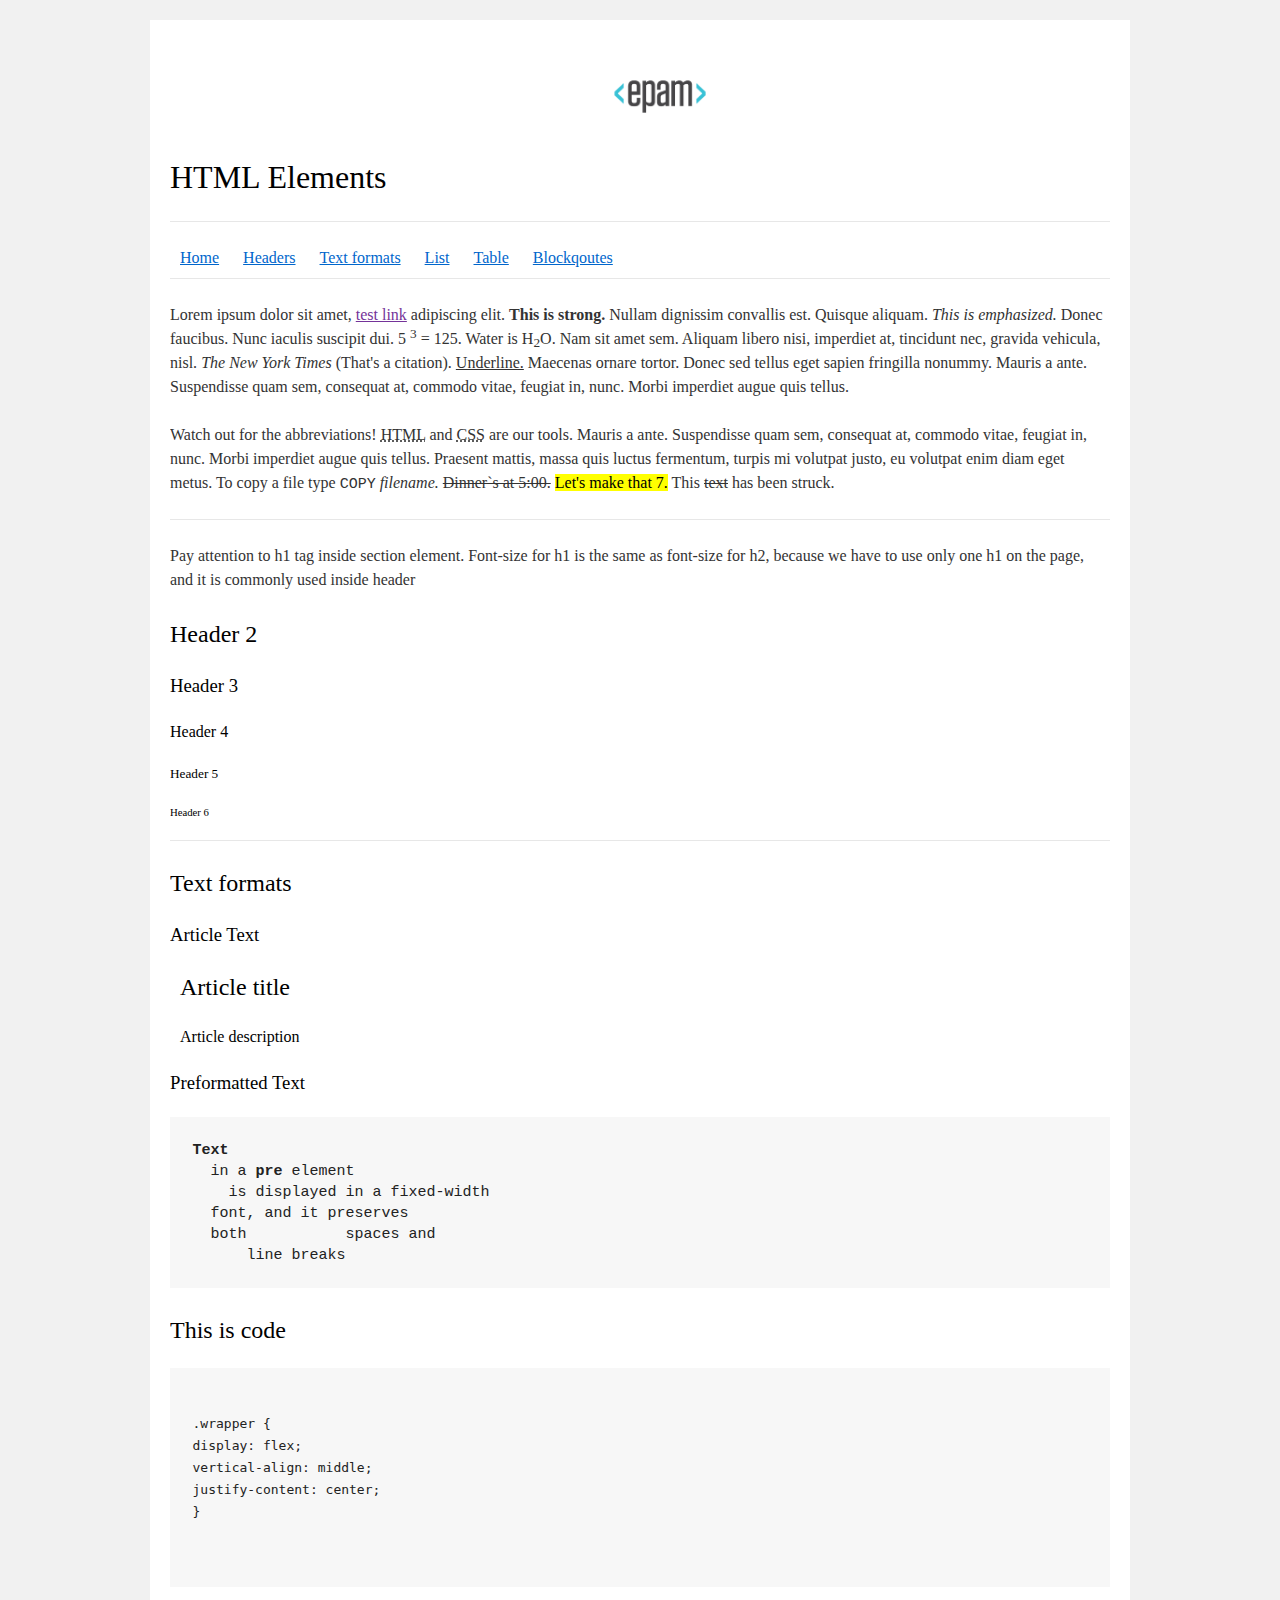
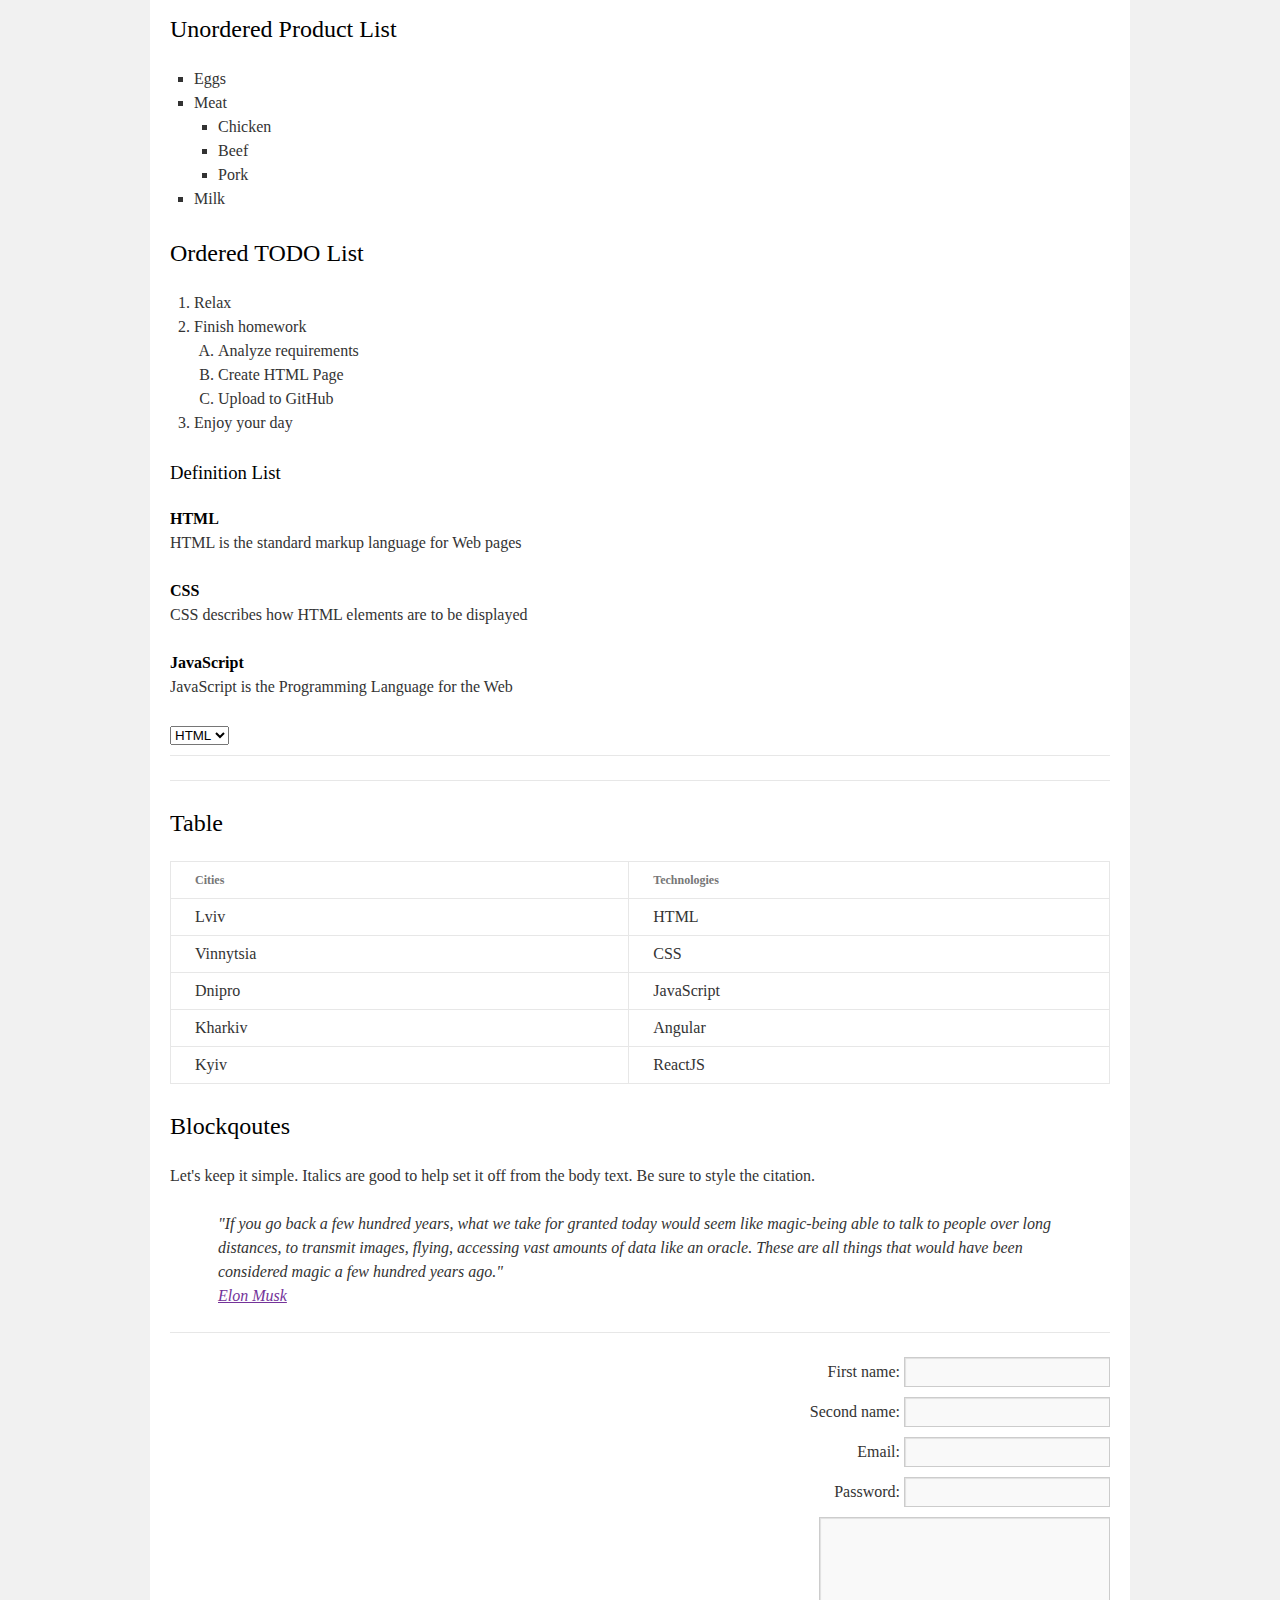
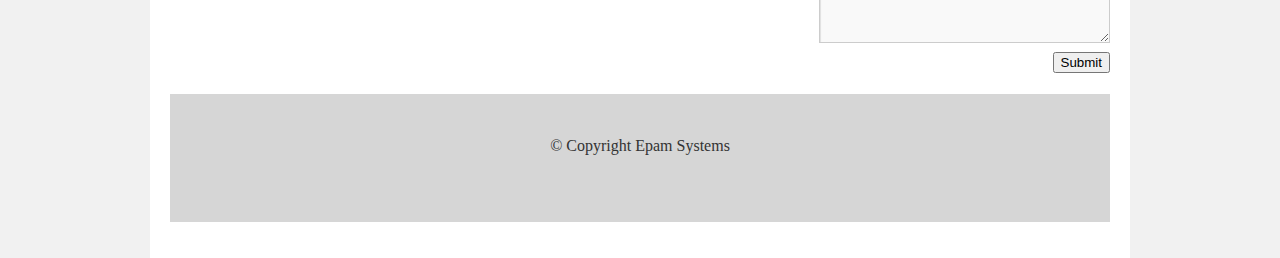
<file: FL11_HW1/homework/index.html>
<!DOCTYPE html>
<html lang="en">

<head>
  <meta charset="utf-8">
  <title>HTML Basics</title>
  <link rel="stylesheet" href="style.css">
</head>

<body>
  <div id="wrapper">
    <div id="main">
      <div id="container">
        <div id="content" role="main">
          <header id="home">
            <img src="logo.png" alt="logo" />
            <h1>HTML Elements</h1>
            <hr />
            <nav>
              <a href="#home">Home</a>
              <a href="#headers">Headers</a>
              <a href="#text-formats">Text formats</a>
              <a href="#list">List</a>
              <a href="#table">Table</a>
              <a href="#blockqoutes">Blockqoutes</a>
            </nav>
            <hr>
          </header>

          <main>
            <p>
              Lorem ipsum dolor sit amet,
              <a href="">test link</a>
              adipiscing elit.
              <strong>This is strong.</strong>
              Nullam dignissim convallis est. Quisque aliquam.
              <em>This is emphasized.</em>
              Donec faucibus. Nunc iaculis suscipit dui. 5
              <sup>3</sup> = 125.
              Water is H<sub>2</sub>O.
              Nam sit amet sem. Aliquam libero nisi, imperdiet at, tincidunt nec, gravida vehicula, nisl.
              <cite>The New York Times</cite>
              (That's a citation).
              <u>Underline.</u>
              Maecenas ornare tortor. Donec sed tellus eget sapien fringilla nonummy. Mauris a ante. Suspendisse quam
              sem, consequat at, commodo vitae, feugiat in, nunc. Morbi imperdiet augue quis tellus.
            </p>

            <p>Watch out for the abbreviations!
              <abbr title="Hyper Text Markup Language">HTML</abbr>
              and
              <abbr title="Cascading Style Sheets">CSS</abbr>
              are our tools. Mauris a ante. Suspendisse quam sem, consequat at, commodo vitae, feugiat in, nunc. Morbi
              imperdiet augue quis tellus. Praesent mattis, massa quis luctus fermentum, turpis mi volutpat justo, eu
              volutpat enim diam eget metus. To copy a file type
                <kbd>COPY</kbd>
              <i>filename.</i>
              <del>Dinner`s at 5:00.</del>
              <mark>Let's make that 7.</mark>
              This <s>text</s> has been struck.
            </p>
            <hr>
            <p>Pay attention to h1 tag inside section element. Font-size for h1 is the same as font-size for h2,
              because we have to use only one h1 on the page, and it is commonly used inside header
            </p>
          </main>
          <section id="headers">
            <h2>Header 2</h2>
            <h3>Header 3</h3>
            <h4>Header 4</h4>
            <h5>Header 5</h5>
            <h6>Header 6</h6>
          </section>
          <hr>
          <section id="text-formats">
            <header>
              <h2>Text formats</h2>
            </header>
            <h3>Article Text</h3>
            <article>
              <header>
                <h2>Article title</h2>
                <h4>Article description</h4>
              </header>
            </article>
            <h3>Preformatted Text</h3>
          </section>


          <pre>
<strong>Text</strong>
  in a <strong>pre</strong> element
    is displayed in a fixed-width
  font, and it preserves
  both           spaces and
      line breaks
</pre>
          <h2>This is code</h2>
          <pre>
<code>
.wrapper {
display: flex;
vertical-align: middle;
justify-content: center;
}
</code>
          </pre>

          <h2 id="list">Unordered Product List</h2>
          <ul>
            <li>Eggs</li>
            <li>Meat
              <ul>
                <li>Chicken</li>
                <li>Beef</li>
                <li>Pork</li>
              </ul>
            </li>
            <li>Milk</li>
          </ul>

          <h2>Ordered TODO List</h2>
          <ol>
            <li>Relax</li>
            <li>Finish homework
              <ol>
                <li>Analyze requirements</li>
                <li>Create HTML Page</li>
                <li>Upload to GitHub</li>
              </ol>
            </li>
            <li>Enjoy your day</li>
          </ol>

          <h3>Definition List</h3>
          <dl>
            <dt><strong>HTML</strong></dt>
            <dd>HTML is the standard markup language for Web pages</dd>

            <dt><strong>CSS</strong></dt>
            <dd>CSS describes how HTML elements are to be displayed</dd>

            <dt><strong>JavaScript</strong></dt>
            <dd>JavaScript is the Programming Language for the Web</dd>
          </dl>

          <select name="select">
            <option value="HTML">HTML</option>
            <option value="CSS">CSS</option>
            <option value="JS">JS</option>
          </select>

          <hr>

          <hr>

          <h2 id="table">Table</h2>
          <table>

              <thead>
                  <tr>
                    <th>Cities</th>
                    <th>Technologies</th>
                  </tr>
                </thead>
                <tbody>
                  <tr>
                    <td>Lviv</td>
                    <td>HTML</td>
                  </tr>
                  <tr>
                    <td>Vinnytsia</td>
                    <td>CSS</td>
                  </tr>
                  <tr>
                    <td>Dnipro</td>
                    <td>JavaScript</td>
                  </tr>
                  <tr>
                    <td>Kharkiv</td>
                    <td>Angular</td>
                  </tr>
                  <tr>
                    <td>Kyiv</td>
                    <td>ReactJS</td>
                  </tr>
                </tbody>

          </table>

          <h2 id="blockqoutes">Blockqoutes</h2>
          <p>Let's keep it simple. Italics are good to help set it off from the body text. Be sure to style the citation.</p>
          <blockquote>
              <p>
                  "If you go back a few hundred years, what we take for granted today would seem like magic-being able
                  to talk to people over long distances, to transmit images, flying, accessing vast amounts of data
                  like an oracle. These are all things that would have been considered magic a few hundred years ago."
                  <br>
                  <a href="">Elon Musk</a>
              </p>
          </blockquote>

          <hr>

          <form>
            <div>
              <label for="first-name">First name:</label>
              <input type="text" id="first-name" />
            </div>
            
            <div>
              <label for="second-name">Second name:</label>
              <input type="text" id="second-name" />
            </div>
              
            <div>
              <label for="email">Email:</label>
              <input type="text" id="email" />
            </div>

            <div>
              <label for="password">Password:</label>
              <input type="text" id="password" />
            </div>

            <div>
              <textarea cols="30" rows="5"></textarea>
            </div>

            <div>
              <button>Submit</button>
            </div>

          </form>

          <footer>
            <p>	&#169; Copyright Epam Systems</p>
          </footer>
        </div>
      </div>
    </div>
  </div>
</body>

</html>
</file>
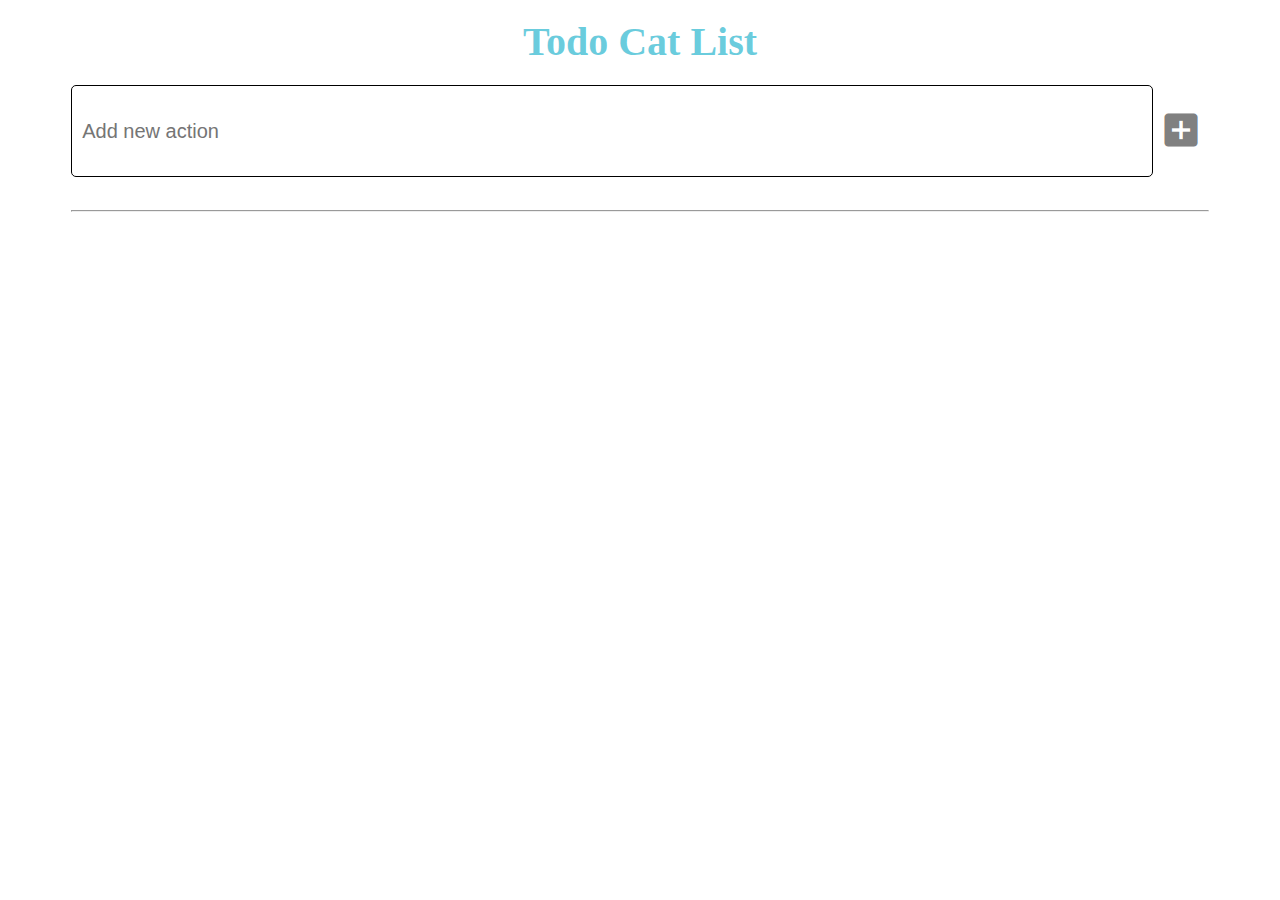
<file: FL11_HW11/homework/index.html>
<!DOCTYPE html>
<html lang="en">

<head>
  <meta charset="UTF-8">
  <title>Homework 11 - TODO Cat List</title>
  <link rel="stylesheet" href="./assets/material-icons/material-icons.css">
  <link rel="stylesheet" href="./assets/styles.css">
</head>

<body>

  <div id="root">
    <div class="content">
      <div class="header"><span>Todo Cat List</span></div>
      <form id="task-form">
        <input type="text" name="task" id="task" placeholder="Add new action">
        <button type="submit" id="btn"><i class="material-icons">add_box</i></button>
      </form>
    </div>

    <hr>

    <ul class="collection"></ul>
    

  </div>

  <script src="./src/app.js"></script>
</body>

</html>
</file>
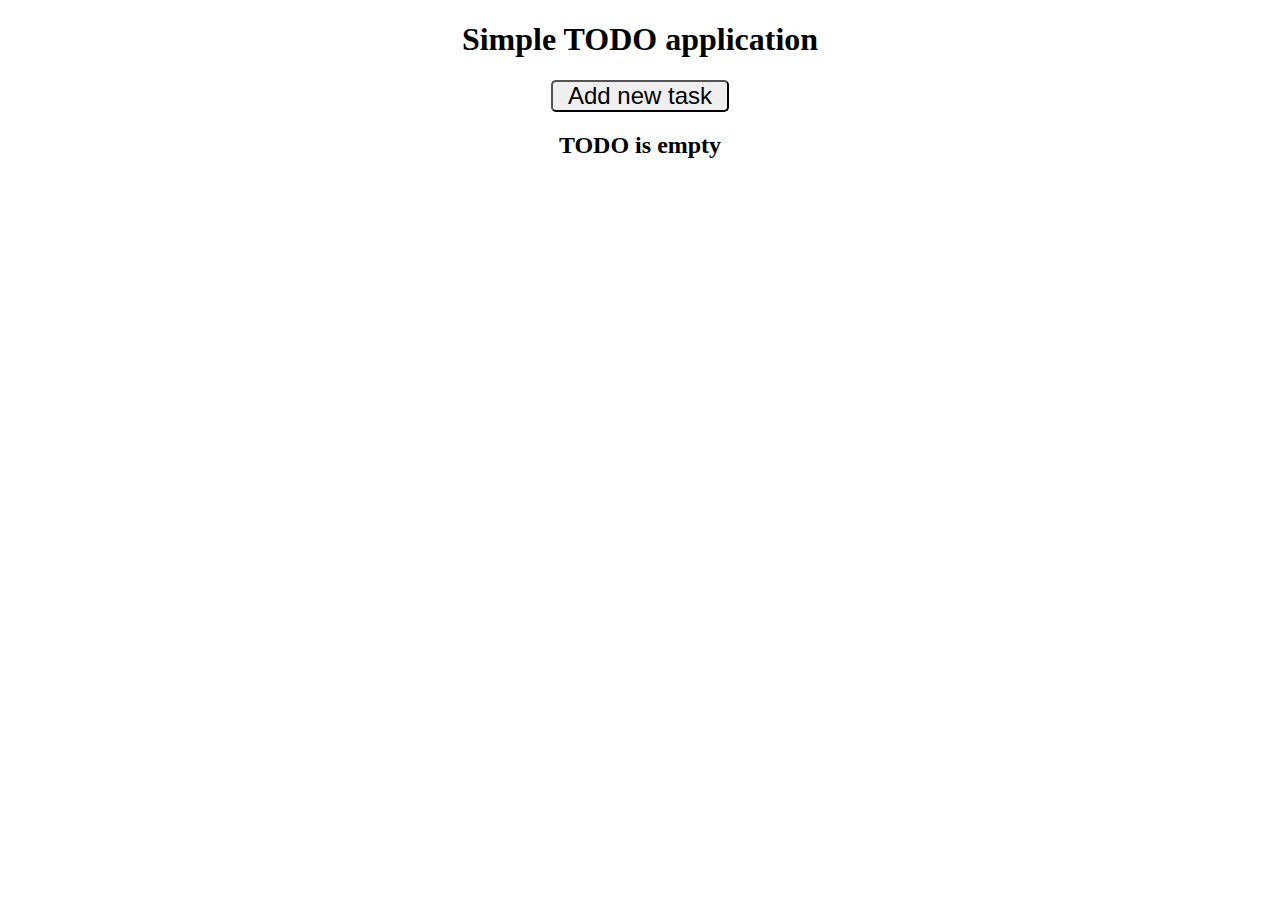
<file: FL11_HW12/homework/index.html>
<!DOCTYPE html>
<html lang="en">
<head>
  <meta charset="UTF-8">
  <title>Homework 12 - Simple TODO List</title>
  <link rel="stylesheet" href="./assets/styles.css">
</head>
<body>
  <div id="root"></div>

  <script src="./src/app.js"></script>
</body>
</html>
</file>
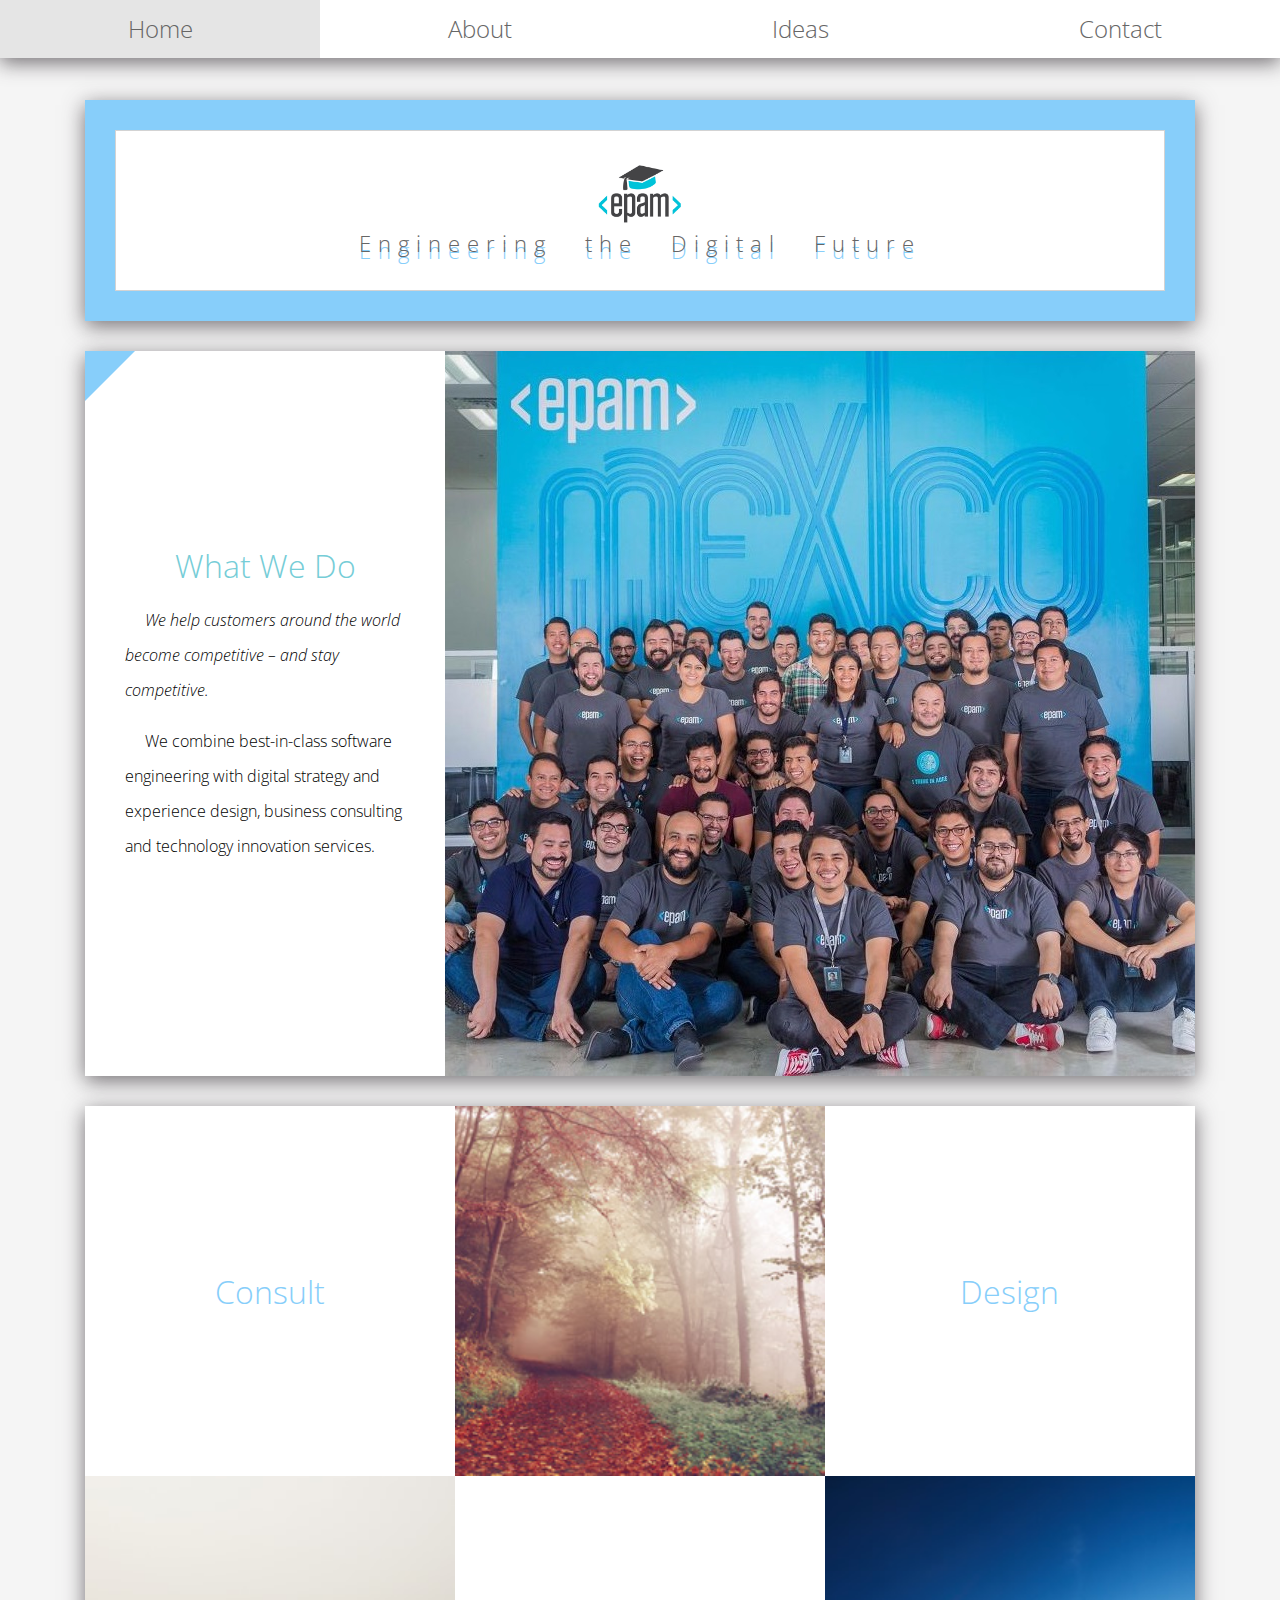
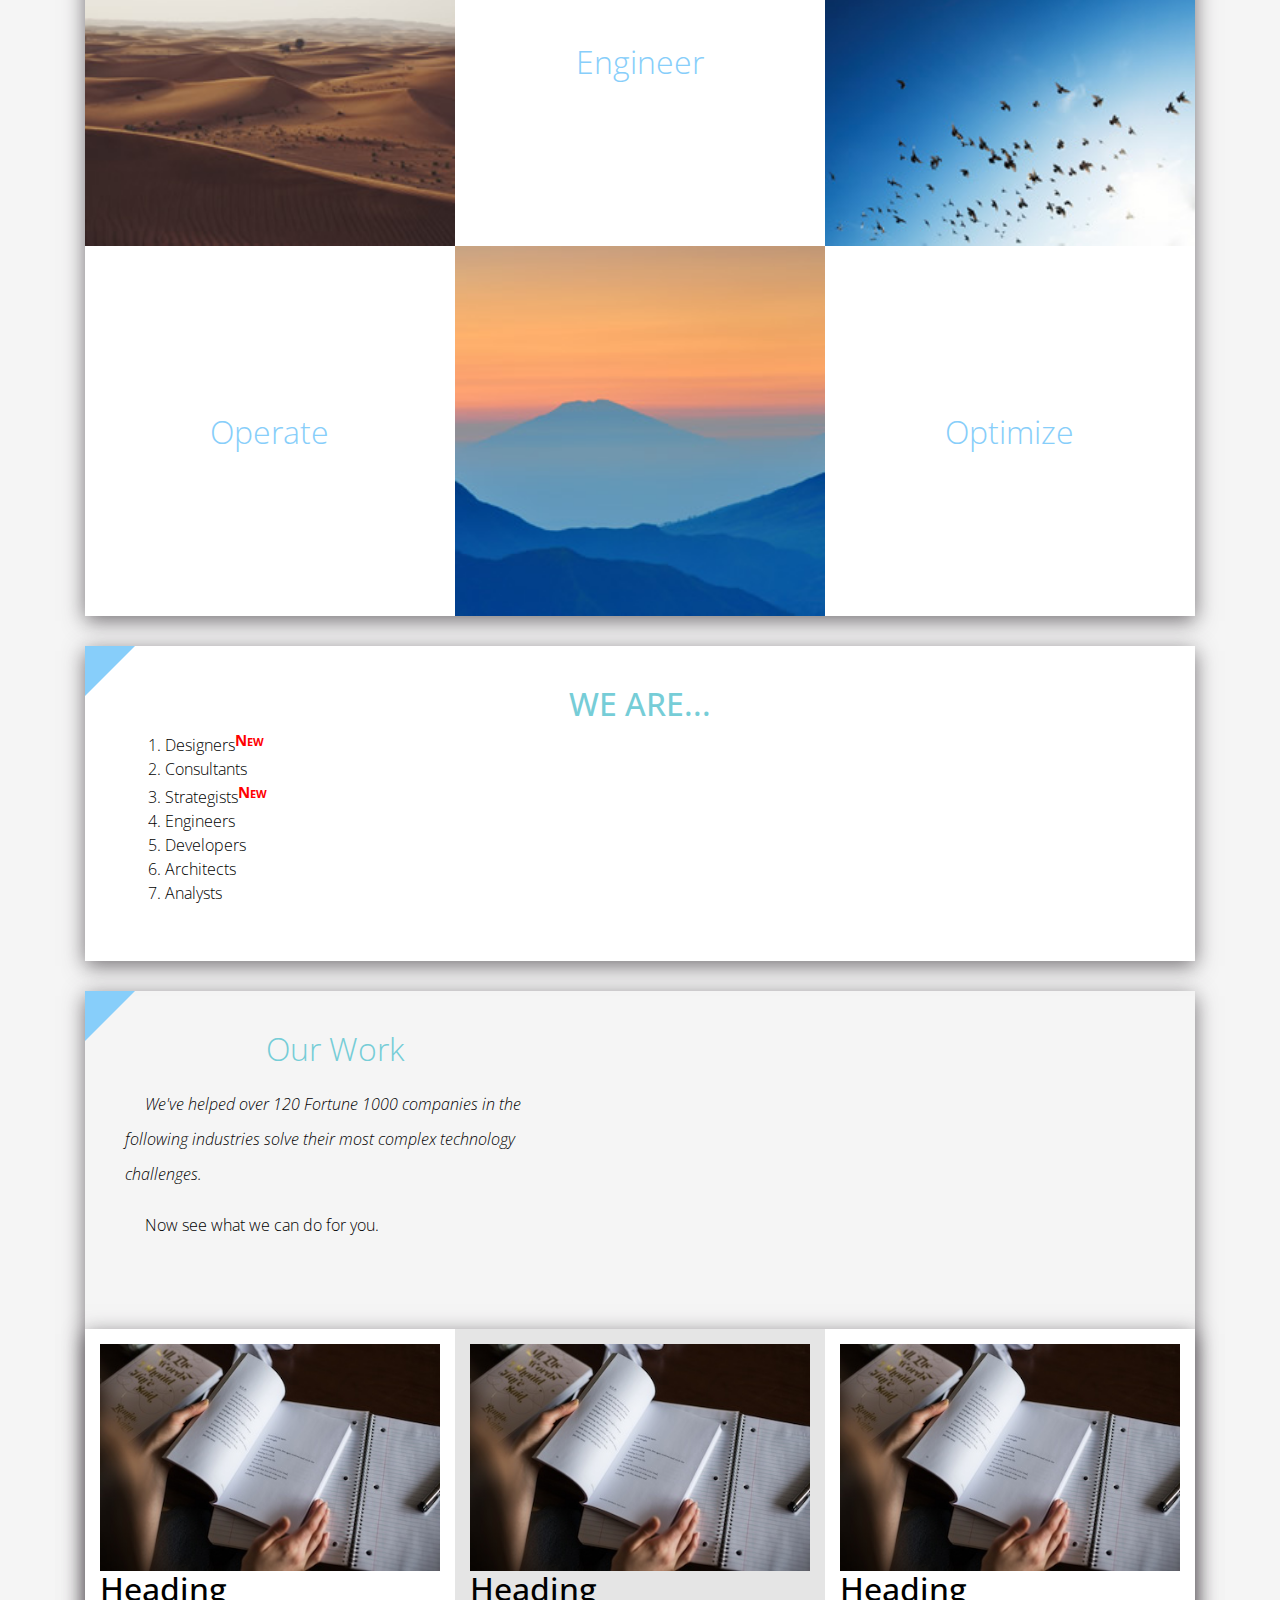
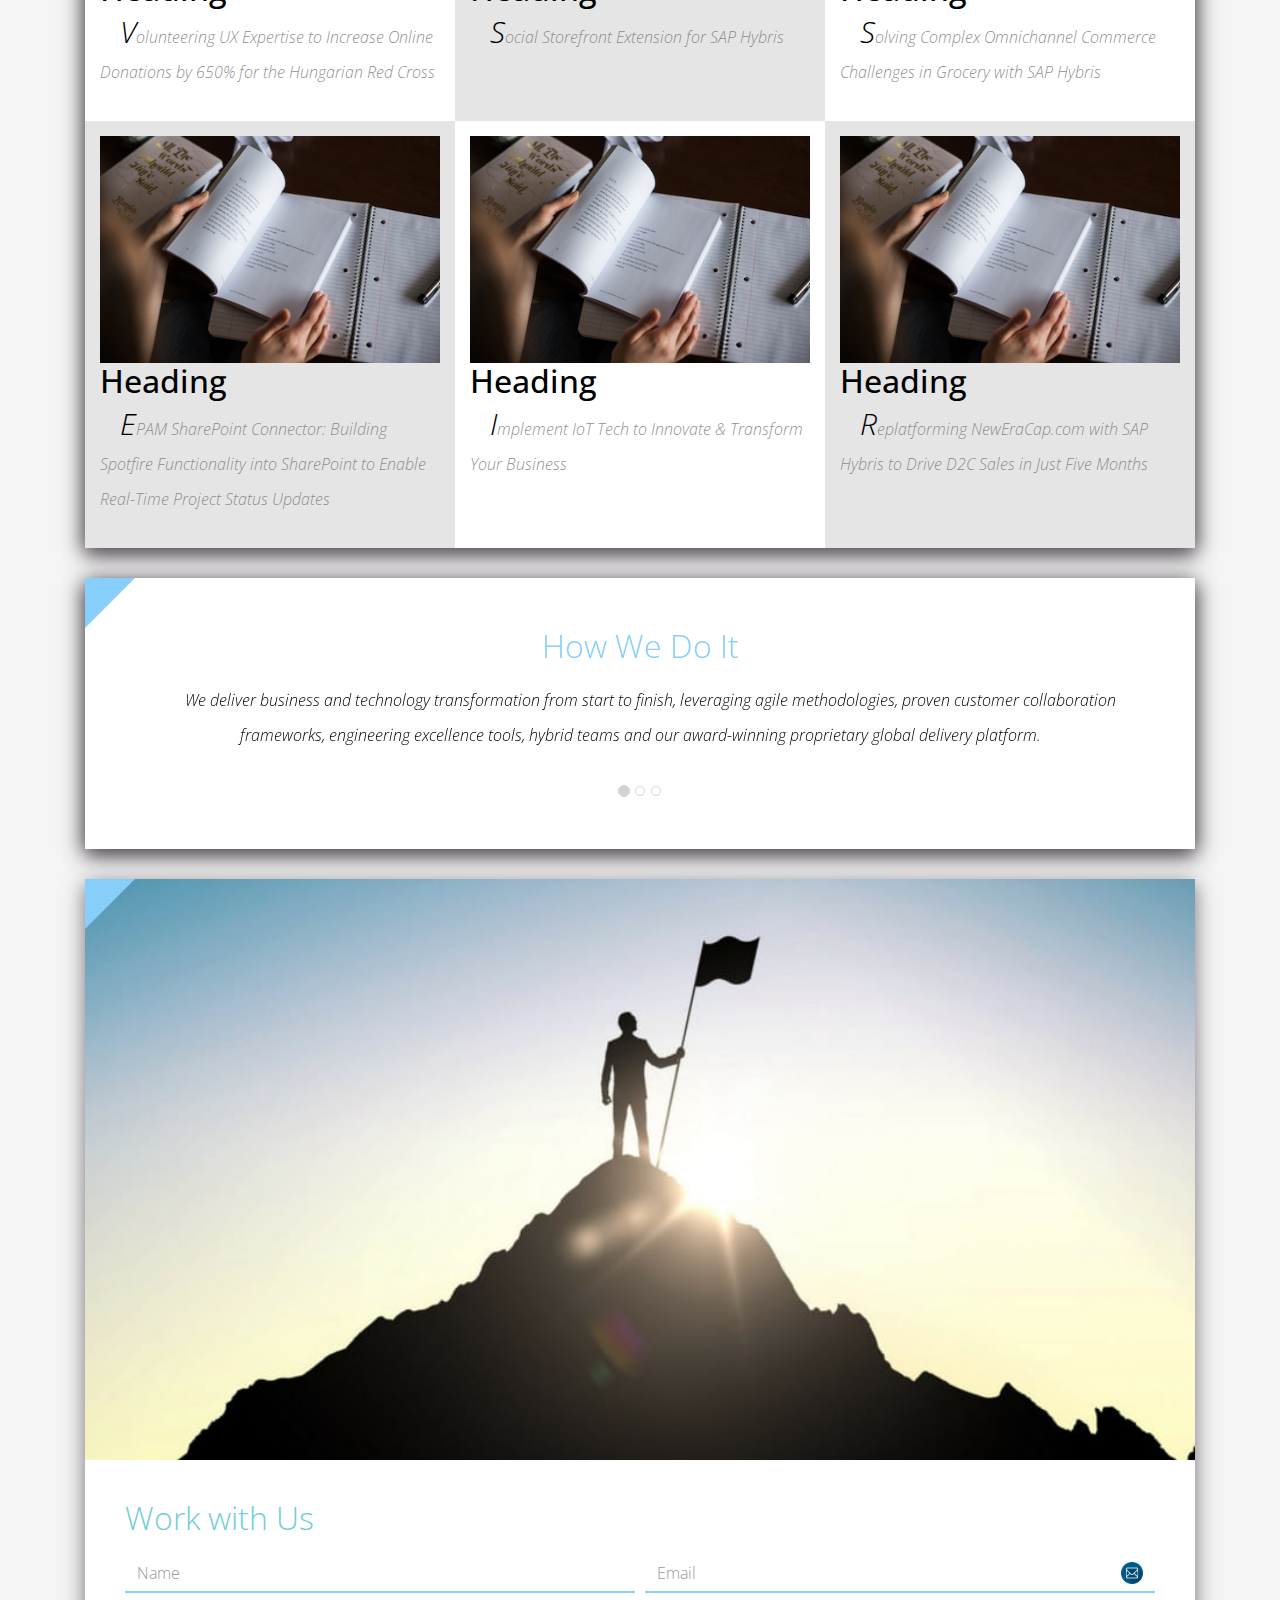
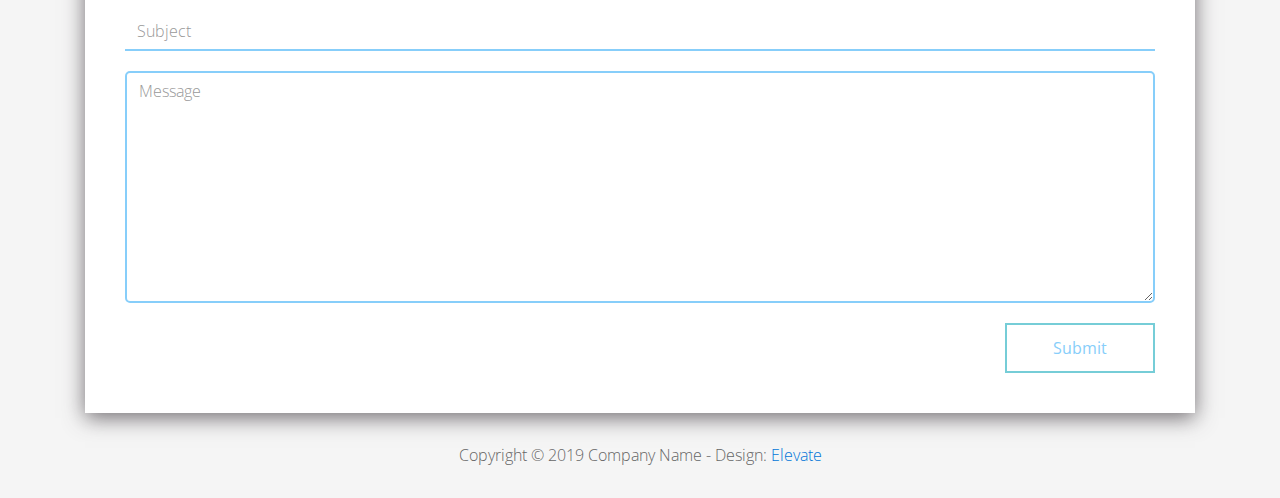
<file: FL11_HW2/homework/index.html>
<!DOCTYPE html>
<html lang="en">
<head>
  <meta charset="utf-8">
  <meta http-equiv="X-UA-Compatible" content="IE=edge">
  <meta name="viewport" content="width=device-width, initial-scale=1">

  <title>CSS Basics HW</title>



  <!-- load stylesheets -->
  <link rel="stylesheet" href="http://fonts.googleapis.com/css?family=Open+Sans:300,400">
  <!-- Google web font "Open Sans" -->
  <link rel="stylesheet" href="css/bootstrap.min.css">
  <!-- Bootstrap style -->
  <link rel="stylesheet" href="css/general.css">
  <link rel="stylesheet" href="css/style.css">
  <!-- Templatemo style -->
</head>

<body>
<div class="container">

  <div class="tm-sidebar">
    <nav class="tm-main-nav">
      <ul>
        <li class="tm-nav-item"><a href="#home" class="tm-nav-item-link">Home</a></li>
        <li class="tm-nav-item"><a href="#about" class="tm-nav-item-link">About</a></li>
        <li class="tm-nav-item"><a href="#ideas" class="tm-nav-item-link">Ideas</a></li>
        <li class="tm-nav-item"><a href="#contact" class="tm-nav-item-link">Contact</a></li>
      </ul>
    </nav>
  </div>

  <div class="tm-main-content">

    <div id="home" class="tm-content-box tm-content-header margin-b-10">
      <div class="tm-banner">
        <div class="tm-banner-inner">
          <img src="img/epam_logo.png" width="100" alt="">
          <p class="tm-banner-text">Engineering the Digital Future</p>
        </div>
      </div>
    </div>

    <section>
      <div class="tm-content-box flex-2-col">

        <div class="padding-medium flex-item tm-team-description-container flex-item">
          <h2 class="tm-section-title">What We Do</h2>
          <p class="tm-section-description">We help customers around the world become competitive – and stay competitive.</p>
          <p class="tm-section-description"> We combine best-in-class software engineering with digital strategy and experience design, business consulting and technology innovation services.</p>
        </div>
        <div class="flex-item tm-team-img">
          <img src="img/epam-mexico.jpg" alt="epam-mexico">
        </div>

      </div>

      <div id="about" class="tm-content-box">

        <ul class="boxes gallery-container">
          <li class="box box-bg">
            <h2 class="tm-section-title tm-section-title-box tm-box-bg-title">Consult</h2>
          </li>
          <li class="box">
            <a href="img/idea-large-01.jpg">
              <img src="img/idea-01.jpg" alt="Image" class="img-fluid thumbnail box-img">
            </a>
          </li>
          <li class="box box-bg">
            <h2 class="tm-section-title tm-section-title-box tm-box-bg-title">Design</h2>
          </li>
          <li class="box">
            <a href="img/idea-large-02.jpg">
              <img src="img/idea-02.jpg" alt="Image" class="img-fluid thumbnail box-img">
            </a>
          </li>
          <li class="box box-bg">
            <h2 class="tm-section-title tm-section-title-box tm-box-bg-title">Engineer</h2>
          </li>
          <li class="box">
            <a href="img/idea-large-03.jpg">
              <img src="img/idea-03.jpg" alt="Image" class="img-fluid thumbnail box-img">
            </a>
          </li>
          <li class="box box-bg">
            <h2 class="tm-section-title tm-section-title-box tm-box-bg-title">Operate</h2>
          </li>
          <li class="box">
            <a href="img/idea-large-04.jpg">
              <img src="img/idea-04.jpg" alt="Image" class="img-fluid thumbnail box-img">
            </a>
          </li>
          <li class="box box-bg">
            <h2 class="tm-section-title tm-section-title-box tm-box-bg-title">Optimize</h2>
          </li>
        </ul>

      </div>

    </section>

    <!-- slider -->
    <section class="heading tm-content-box">
      <div class="padding-medium">
        <h2> WE ARE...</h2>
        <ol>
          <li><a href="index.html" class="text">Designers</a></li>
          <li><a href="index.html">Consultants</a></li>
          <li><a href="#" class="text">Strategists</a></li>
          <li><a href="#">Engineers</a></li>
          <li><a href="#">Developers</a></li>
          <li><a href="#">Architects</a></li>
          <li><a href="#">Analysts</a></li>
        </ol>
      </div>
    </section>

    <section class="blocks">
      <div class="padding-medium flex-item tm-team-description-container">
        <h2 class="tm-section-title">Our Work</h2>
        <p class="tm-section-description">We've helped over 120 Fortune 1000 companies in the following industries solve their most complex technology challenges. </p>
        <p class="tm-section-description"> Now see what we can do for you.</p>
      </div>
      <div class="tm-content-box flex-2-col">
      </div>
      <div  class="tm-content-box">
        <ul class="boxes gallery-container">
          <li class="box box-work">
            <img src="img/study.jpeg" alt="Image" class="img-fluid">
            <div>
              <h2>Heading</h2>
              <p>Volunteering UX Expertise to Increase Online Donations by 650% for the Hungarian Red Cross</p>
            </div>
          </li>
          <li class="box box-work">
            <img src="img/study.jpeg" alt="Image" class="img-fluid">
            <div>
              <h2>Heading</h2>
              <p>Social Storefront Extension for SAP Hybris</p>
            </div>
          </li>
          <li class="box box-work">
            <img src="img/study.jpeg" alt="Image" class="img-fluid">
            <div>
              <h2>Heading</h2>
              <p>Solving Complex Omnichannel Commerce Challenges in Grocery with SAP Hybris</p>
            </div>
          </li>
          <li class="box box-work">
            <img src="img/study.jpeg" alt="Image" class="img-fluid">
            <div>
              <h2>Heading</h2>
              <p>EPAM SharePoint Connector: Building Spotfire Functionality into SharePoint to Enable Real-Time Project Status Updates</p>
            </div>
          </li>
          <li class="box box-work">
            <img src="img/study.jpeg" alt="Image" class="img-fluid">
            <div>
              <h2>Heading</h2>
              <p>Implement IoT Tech to Innovate &amp; Transform Your Business</p>
            </div>
          </li>
          <li class="box box-work">
            <img src="img/study.jpeg" alt="Image" class="img-fluid">
            <div>
              <h2>Heading</h2>
              <p>Replatforming NewEraCap.com with SAP Hybris to Drive D2C Sales in Just Five Months</p>
            </div>
          </li>
        </ul>

      </div>
    </section>

    <section id="ideas">
      <div id="tmCarousel" class="carousel slide tm-content-box" data-ride="carousel">

        <ol class="carousel-indicators">
          <li data-target="#tmCarousel" data-slide-to="0" class="active"></li>
          <li data-target="#tmCarousel" data-slide-to="1" class=""></li>
          <li data-target="#tmCarousel" data-slide-to="2" class=""></li>
        </ol>

        <div class="carousel-inner" role="listbox">

          <div class="carousel-item active">
            <div class="carousel-content">
              <div class="flex-item">
                <h2 class="tm-section-title">How We Do It</h2>
                <p class="tm-section-description carousel-description">We deliver business and technology transformation from start to finish, leveraging agile methodologies, proven customer collaboration frameworks, engineering excellence tools, hybrid teams and our award-winning proprietary global delivery platform.</p>
              </div>
            </div>
          </div>

          <div class="carousel-item">
            <div class="carousel-content">
              <div class="flex-item">
                <h2 class="tm-section-title">Our Clients</h2>
                <p class="tm-section-description carousel-description">Lorem ipsum dolor sit amet,
                  consectetur adipiscing elit. Quisque vel nisi pharetra nibh varius pharetra ac
                  sagittis nisi. Etiam pharetra vestibulum hendrerit. Pellentesque interdum metus
                  sed massa rutrum.</p>
              </div>
            </div>
          </div>

          <div class="carousel-item">
            <div class="carousel-content">
              <div class="flex-item">
                <h2 class="tm-section-title">Our Projects</h2>
                <p class="tm-section-description carousel-description">Donec ex libero, fringilla
                  vitae purus sit amet, rhoncus pharetra lorem. Pellentesque id sem id lacus
                  ultricies vehicula. Aliquam rutrum mi non. Pellentesque interdum metus sed massa
                  rutrum.</p>
              </div>
            </div>
          </div>

        </div>

      </div>
    </section>

    <section class="tm-content-box">
      <img src="img/contact-us.jpg" alt="Contact image" class="img-fluid img-contact-us">

      <div id="contact" class="padding-medium">
        <h2 class="tm-section-title">Work with Us</h2>
        <form action="#contact" method="get" class="contact-form">

          <div class="form-group col-xs-12 col-sm-12 col-md-6 col-lg-6 form-group-2-col-left">
            <input type="text" id="contact_name" name="contact_name" class="form-control"
                   placeholder="Name" required/>
          </div>
          <div class="form-group col-xs-12 col-sm-12 col-md-6 col-lg-6 form-group-2-col-right mandatory-field">
            <input type="email" id="contact_email" name="contact_email" class="form-control"
                   placeholder="Email" required/>
          </div>
          <div class="form-group">
            <input type="text" id="contact_subject" name="contact_subject" class="form-control"
                   placeholder="Subject" required/>
          </div>
          <div class="form-group">
            <textarea id="contact_message" name="contact_message" class="form-control" rows="9"
                      placeholder="Message" required></textarea>
          </div>

          <button type="submit" class="btn btn-primary submit-btn">Submit</button>

        </form>
      </div>
    </section>

    <footer class="tm-footer">
      <p class="text-xs-center">Copyright &copy; 2019 Company Name

        - Design: <a rel="nofollow" href="http://www.templatemo.com/tm-481-elevate"
                     target="_parent">Elevate</a></p>
    </footer>

  </div>

</div>

</body>
</html>
</file>
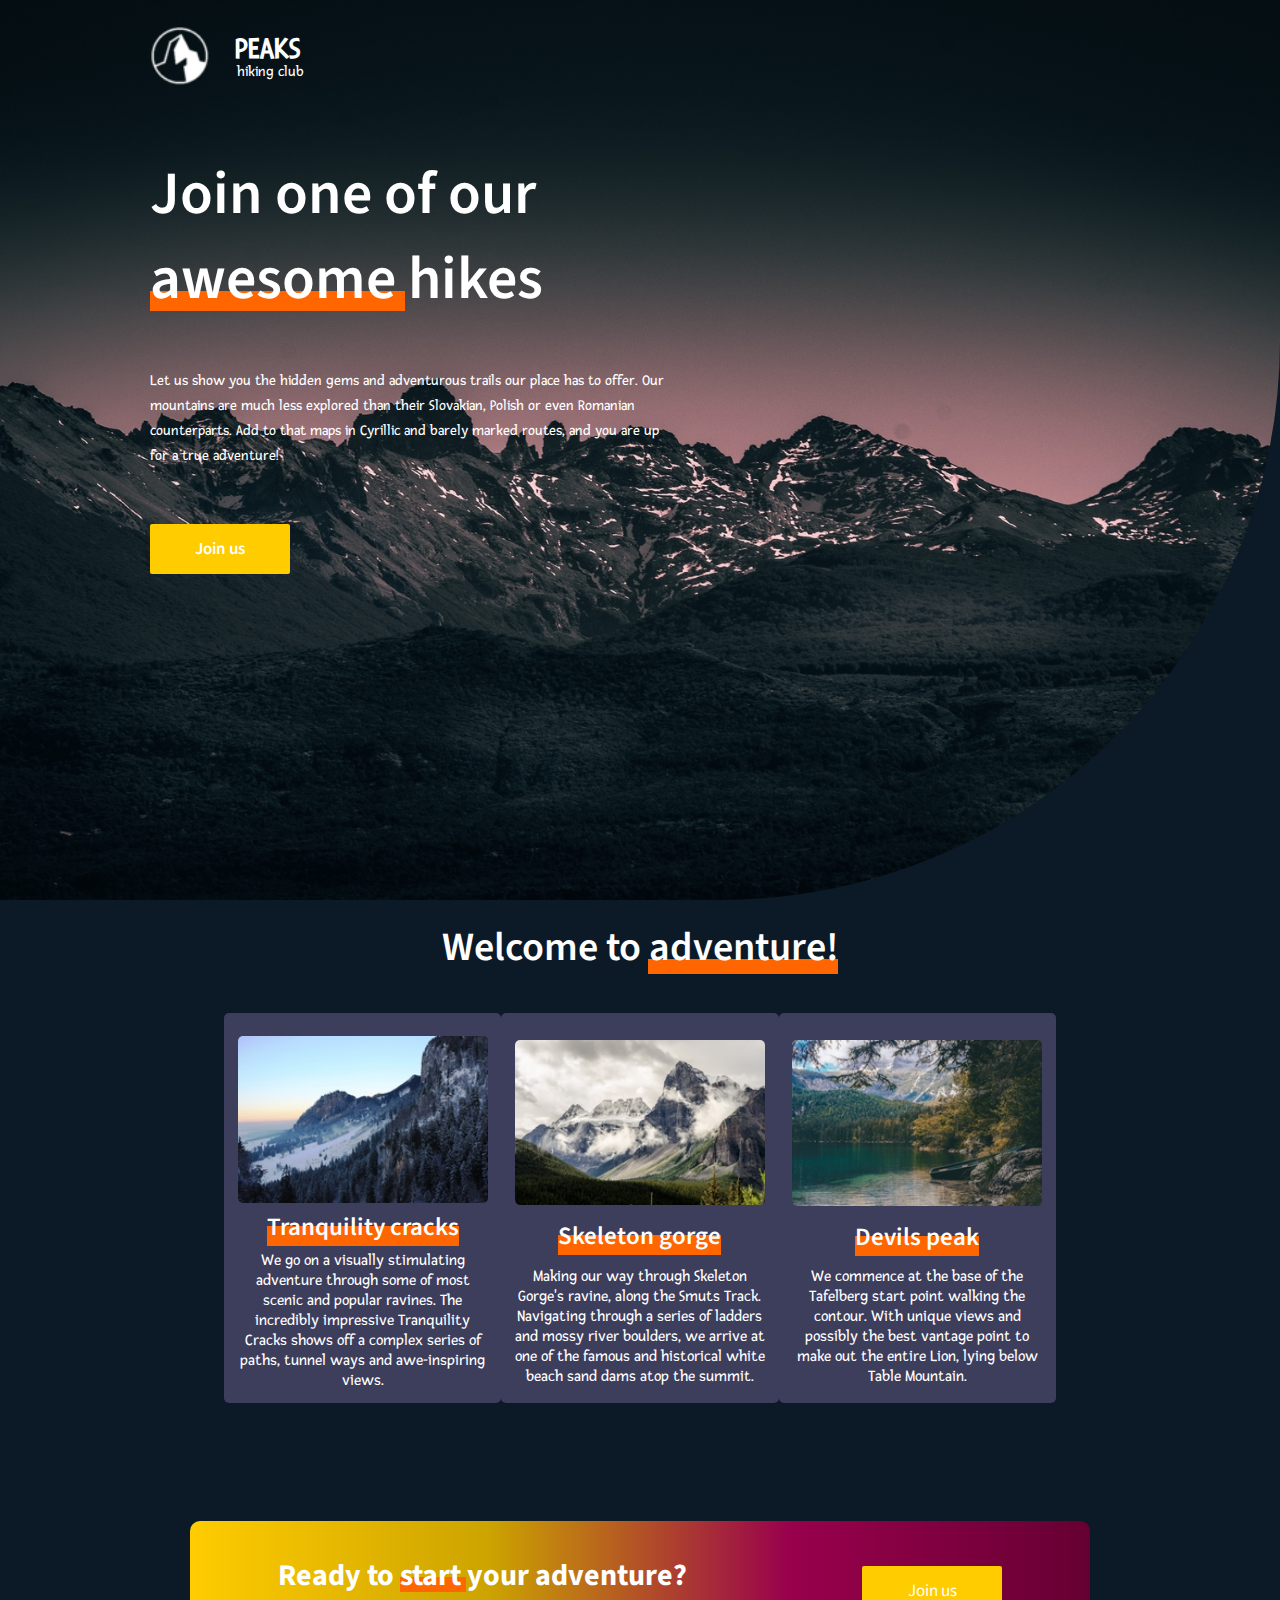
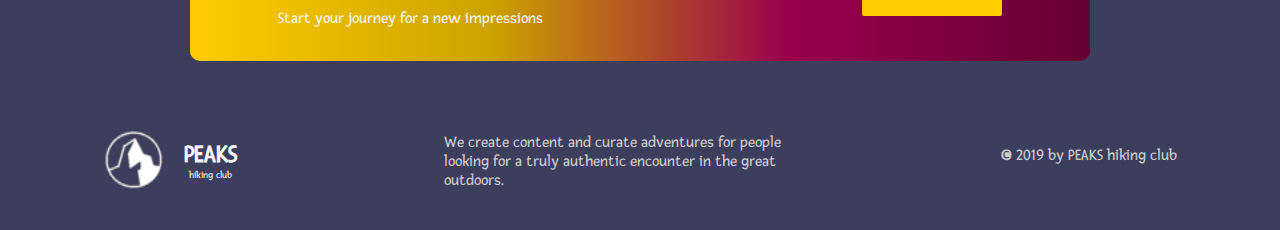
<file: FL11_HW3/homework/index.html>
<!DOCTYPE html>
<html lang="en">

  <head>
    <meta charset="UTF-8">
    <meta name="viewport" content="width=device-width, initial-scale=1.0">
    <meta http-equiv="X-UA-Compatible" content="ie=edge">
    <link href="https://fonts.googleapis.com/css?family=Hind:400,600%7CSource+Sans+Pro:400,600,700%7CFresca" rel="stylesheet"/>

    <!-- Styles should be switched here: -->


        <link rel="stylesheet" type="text/css" href="css/style2.css"> 
       <!-- <link rel="stylesheet" type="text/css" href="css/style1.css"> -->
        
         

    <title>PEAKS hiking club</title>
  </head>

  <body>
    <header class="header">
      <div class="header-wrap">
        <div class="landing-logo">
          <img src="img/m-logo.png" alt="logo" />
          <p>PEAKS<span>hiking club</span></p>
        </div>
        <p class="header_heading">
          Join one of our awesome hikes
        </p>
        <p class="header_text">
          Let us show you the hidden gems and adventurous trails our place has to offer.
          Our mountains are much less explored than their Slovakian,
          Polish or even Romanian counterparts. Add to that maps in Cyrillic and barely marked routes,
          and you are up for a true adventure!
        </p>
        <button class="header_button">Join us</button>
      </div>
    </header>
    <main class="section">
      <p class="section_text">
        Welcome to adventure!
      </p>
      <div class="section_card_wrap">
        <div class="section_card">
          <img class="section_card_img"
               src="img/m-1.jpg"
               alt="experts"/>
          <p class="section_card_heading">
            Tranquility cracks
            <span class="section_card_underline"></span>
          </p>
          <p class="section_card_text">
            We go on a visually stimulating adventure through some of most scenic and popular ravines.
            The incredibly impressive Tranquility Cracks shows off a complex series of paths, tunnel ways and awe-inspiring views.
          </p>
        </div>
        <div class="section_card">
          <img class="section_card_img"
               src="img/m-2.jpg"
               alt="content formats"/>
          <p class="section_card_heading">
            Skeleton gorge
            <span class="section_card_underline"></span>
          </p>
          <p class="section_card_text">
            Making our way through Skeleton Gorge's ravine, along the Smuts Track.
            Navigating through a series of ladders and mossy river boulders, we arrive at one of the famous and historical white beach sand dams atop the summit.
          </p>
        </div>
        <div class="section_card">
          <img class="section_card_img"
               src="img/m-3.jpg"
               alt="certificate"/>
          <p class="section_card_heading">
            Devils peak
            <span class="section_card_underline"></span>
          </p>
          <p class="section_card_text">
            We commence at the base of the Tafelberg start point walking the contour.
            With unique views and possibly the best vantage point to make out the entire Lion, lying below Table Mountain.
          </p>
        </div>
      </div>
      <div class="section_banner">
        <div class="section_banner_text_wrap">
          <p class="section_banner_heading">
            Ready to start your adventure?
          </p>
          <p class="section_banner_text">
            Start your journey for a new impressions
          </p>
        </div>
        <button class="section_banner_button">Join us</button>
      </div>
    </main>
    <footer class="footer">
      <div class="footer-wrap">
        <div class="footer_logo landing-logo">
          <img src="img/m-logo.png" alt="logo" />
          <p>PEAKS<span>hiking club</span></p>
        </div>
        <p class="footer_text">
          We create content  and curate adventures for  people looking for a truly authentic encounter in the great outdoors.
        </p>
        <span class="footer-cr">
          &copy; 2019 by PEAKS hiking club
        </span>
      </div>
    </footer>
  </body>

</html>
</file>
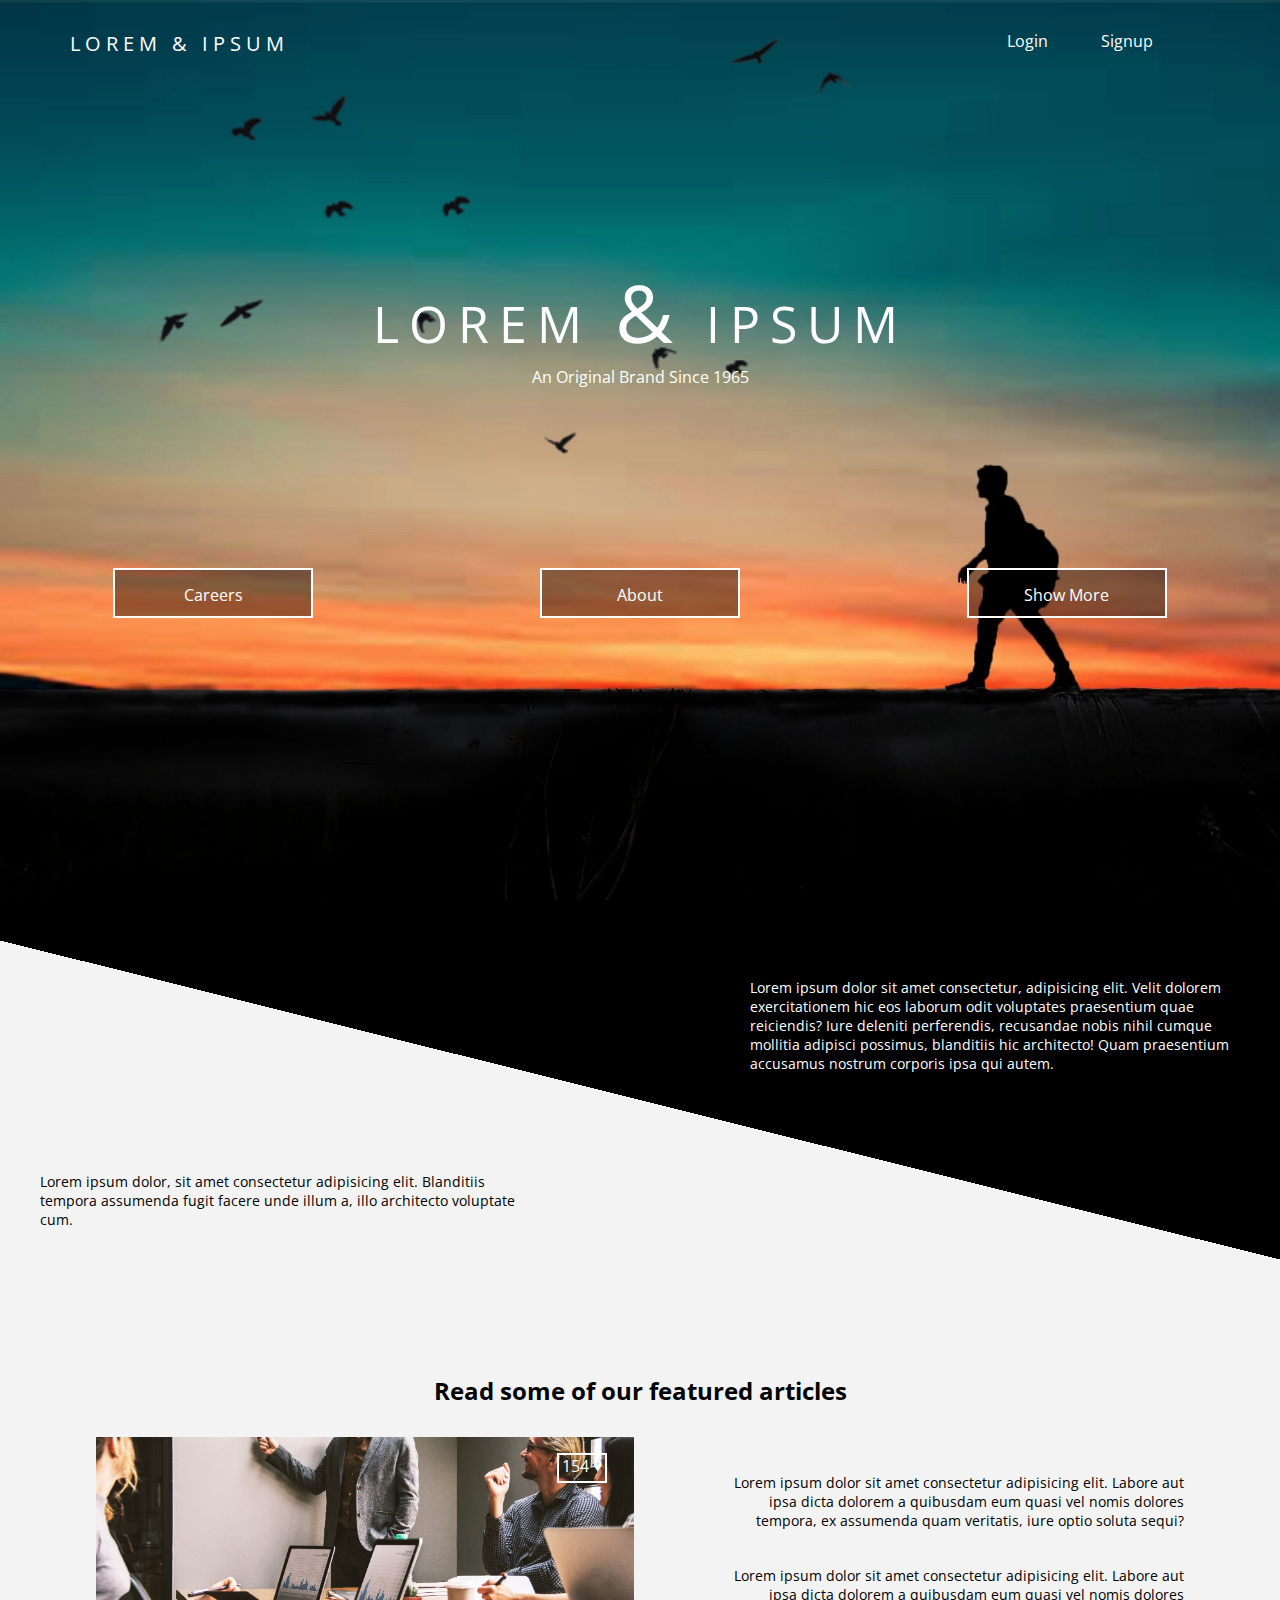
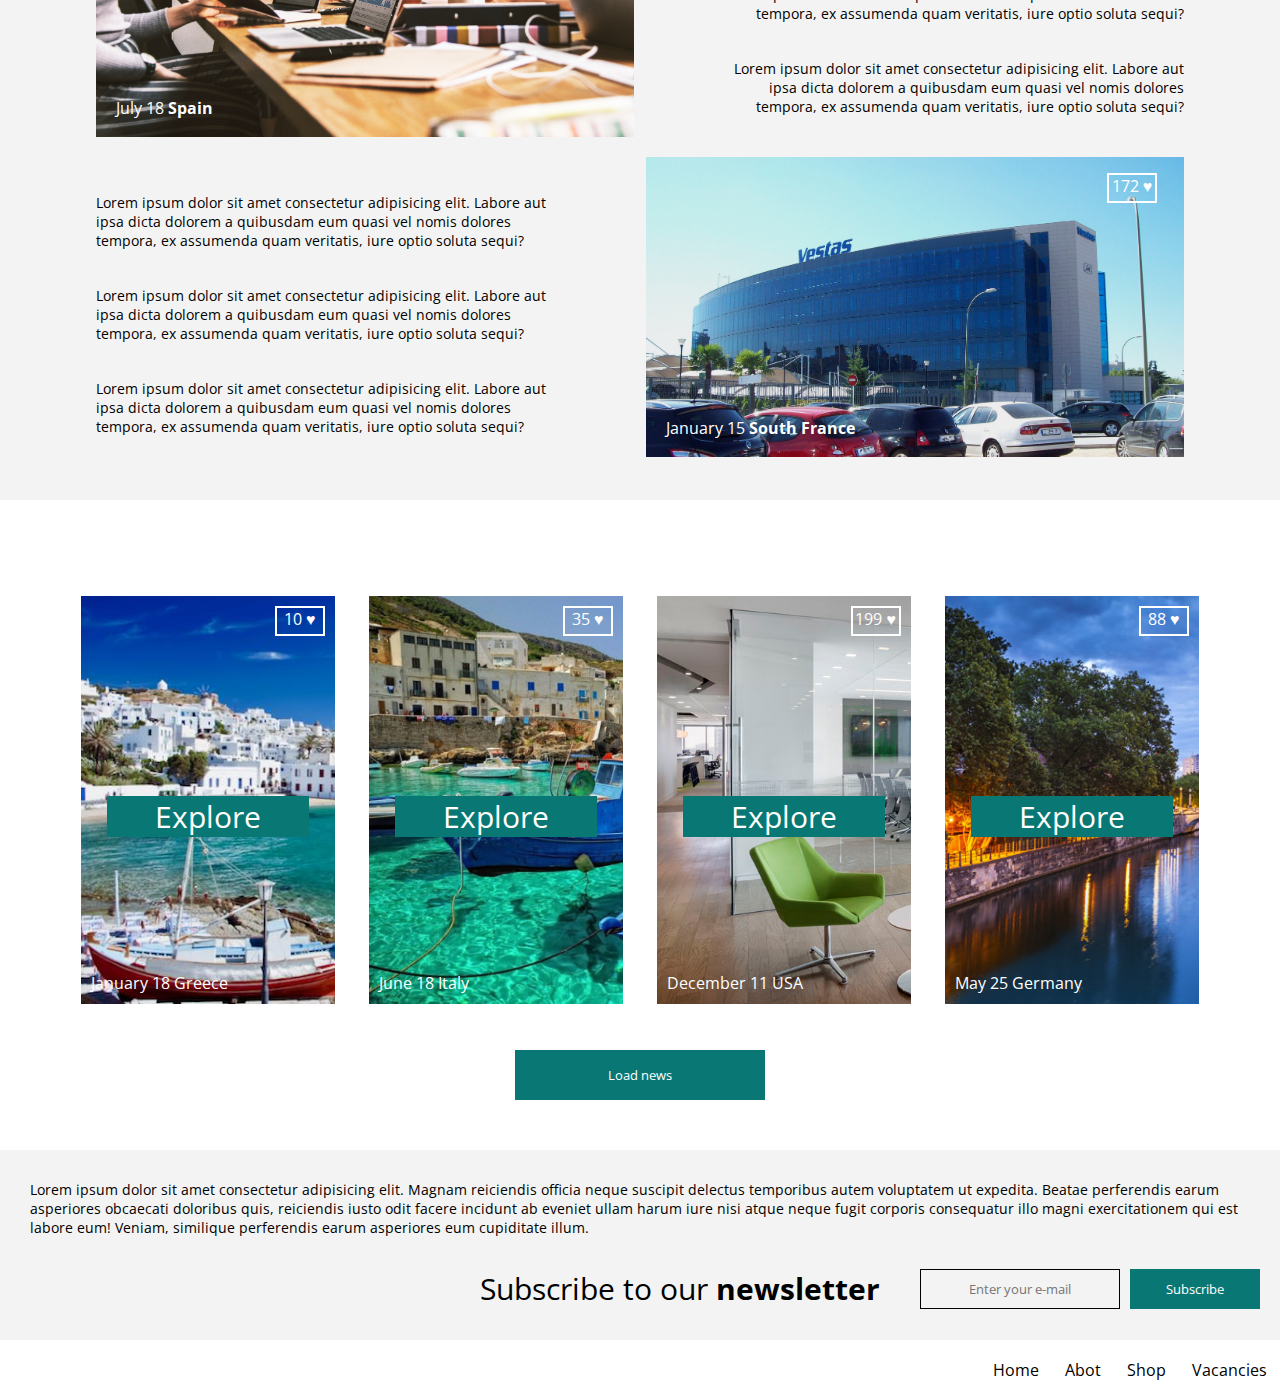
<file: FL11_HW4/homework/index.html>
<!DOCTYPE html>
<html lang="zxx">

<head>
    <meta charset="UTF-8">
    <meta name="viewport" content="width=device-width, initial-scale=1.0">
    <meta http-equiv="X-UA-Compatible" content="ie=edge">
    <title>Epam Homework 4</title>
    <link rel="stylesheet" href="./css/style.css">
    <link rel="stylesheet" href="https://fonts.googleapis.com/css?family=Open+Sans">
</head>
<body>
    <header>
        <div class="header-elements">
            <div class="header-logo">
                <p>lorem & ipsum</p>
            </div>
            <div class="header-auth">
                <a href="#">Login</a>
                <a href="#">Signup</a>
            </div>
        </div>
        <div class="main-logo">
            <p class="main-logo-heading">lorem <span>&#38;</span> ipsum</p>
            <p>An Original Brand Since 1965</p>
        </div>
        <div class="header-buttons-content">
            <a href="#">Careers</a>
            <a href="#">About</a>
            <a href="#">Show More</a>
        </div>
    </header>
    <main>
        <div class="triangle-content">
            <div class="top-right-text-content">
                <p>Lorem ipsum dolor sit amet consectetur, adipisicing elit. Velit dolorem exercitationem hic eos laborum odit voluptates praesentium quae reiciendis? Iure deleniti perferendis, recusandae nobis nihil cumque mollitia adipisci possimus, blanditiis hic architecto! Quam praesentium accusamus nostrum corporis ipsa qui autem.</p>
            </div>
            <div class="bottom-left-text-content">
                <p>Lorem ipsum dolor, sit amet consectetur adipisicing elit. Blanditiis tempora assumenda fugit facere unde illum a, illo architecto voluptate cum.</p>
            </div>
        </div>
        <section id="top">
            <h2>Read some of our featured articles</h2>
            <div class="top-content">
                <div class="top-img">
                    <span class="top-right">154 &#9829;</span>
                    <span class="bottom-left">July 18 <b>Spain</b></span>
                </div>
                <div class="top-text-content">
                    <p>Lorem ipsum dolor sit amet consectetur adipisicing elit. Labore aut ipsa dicta dolorem a
                        quibusdam eum quasi vel nomis dolores tempora, ex assumenda quam veritatis, iure optio soluta
                        sequi?</p>
                    <p>Lorem ipsum dolor sit amet consectetur adipisicing elit. Labore aut ipsa dicta dolorem a
                        quibusdam eum quasi vel nomis dolores tempora, ex assumenda quam veritatis, iure optio soluta
                        sequi?</p>
                    <p>Lorem ipsum dolor sit amet consectetur adipisicing elit. Labore aut ipsa dicta dolorem a
                        quibusdam eum quasi vel nomis dolores tempora, ex assumenda quam veritatis, iure optio soluta
                        sequi?</p>
                </div>
            </div>
            <div class="middle-content">
                <div class="middle-text-content">
                    <p>Lorem ipsum dolor sit amet consectetur adipisicing elit. Labore aut ipsa dicta dolorem a
                        quibusdam eum quasi vel nomis dolores tempora, ex assumenda quam veritatis, iure optio soluta
                        sequi?</p>
                    <p>Lorem ipsum dolor sit amet consectetur adipisicing elit. Labore aut ipsa dicta dolorem a
                        quibusdam eum quasi vel nomis dolores tempora, ex assumenda quam veritatis, iure optio soluta
                        sequi?</p>
                    <p>Lorem ipsum dolor sit amet consectetur adipisicing elit. Labore aut ipsa dicta dolorem a
                        quibusdam eum quasi vel nomis dolores tempora, ex assumenda quam veritatis, iure optio soluta
                        sequi?</p>
                </div>
                <div class="middle-img">
                    <span class="top-right">172 &#9829;</span>
                    <span class="bottom-left">January 15 <b>South France</b></span>
                </div>
            </div>
        </section>
        <div id="bottom">
            <div class="bottom-content">
                <div class="bottom-img-card-first">
                    <span class="bottom-card-top-right">10 &#9829;</span>
                    <span class="bottom-card-center">Explore</span>
                    <span class="bottom-card-bottom-left">January 18 Greece</span>
                </div>
                <div class="bottom-img-card-second">
                    <span class="bottom-card-top-right">35 &#9829;</span>
                    <span class="bottom-card-center">Explore</span>
                    <span class="bottom-card-bottom-left">June 18 Italy</span>
                </div>
                <div class="bottom-img-card-third">
                    <span class="bottom-card-top-right">199 &#9829;</span>
                    <span class="bottom-card-center">Explore</span>
                    <span class="bottom-card-bottom-left">December 11 USA</span>
                </div>
                <div class="bottom-img-card-fourth">
                    <span class="bottom-card-top-right">88 &#9829;</span>
                    <span class="bottom-card-center">Explore</span>
                    <span class="bottom-card-bottom-left">May 25 Germany</span>
                </div>
            </div>
            <div class="bottom-button">
                <button>Load news</button>
            </div>
        </div>
    </main>
    <footer>
        <div class="footer-text-content">
            <p>Lorem ipsum dolor sit amet consectetur adipisicing elit. Magnam reiciendis officia neque suscipit
                delectus temporibus autem voluptatem ut expedita. Beatae perferendis earum asperiores obcaecati
                doloribus quis, reiciendis iusto odit
                facere incidunt ab eveniet ullam harum iure nisi atque neque fugit corporis consequatur illo magni
                exercitationem qui est labore eum! Veniam, similique perferendis earum asperiores eum cupiditate illum.
            </p>
        </div>
        <div class="footer-form">
            <p>Subscribe to our <b>newsletter</b></p>
            <input type="text" placeholder="Enter your e-mail" />
            <button>Subscribe</button>
        </div>
        <div class="footer-menu">
            <div class="menu">
                <a href="#">Home</a>
                <a href="#">Abot</a>
                <a href="#">Shop</a>
                <a href="#">Vacancies</a>
            </div>
        </div>
    </footer>
</body>
</html>
</file>
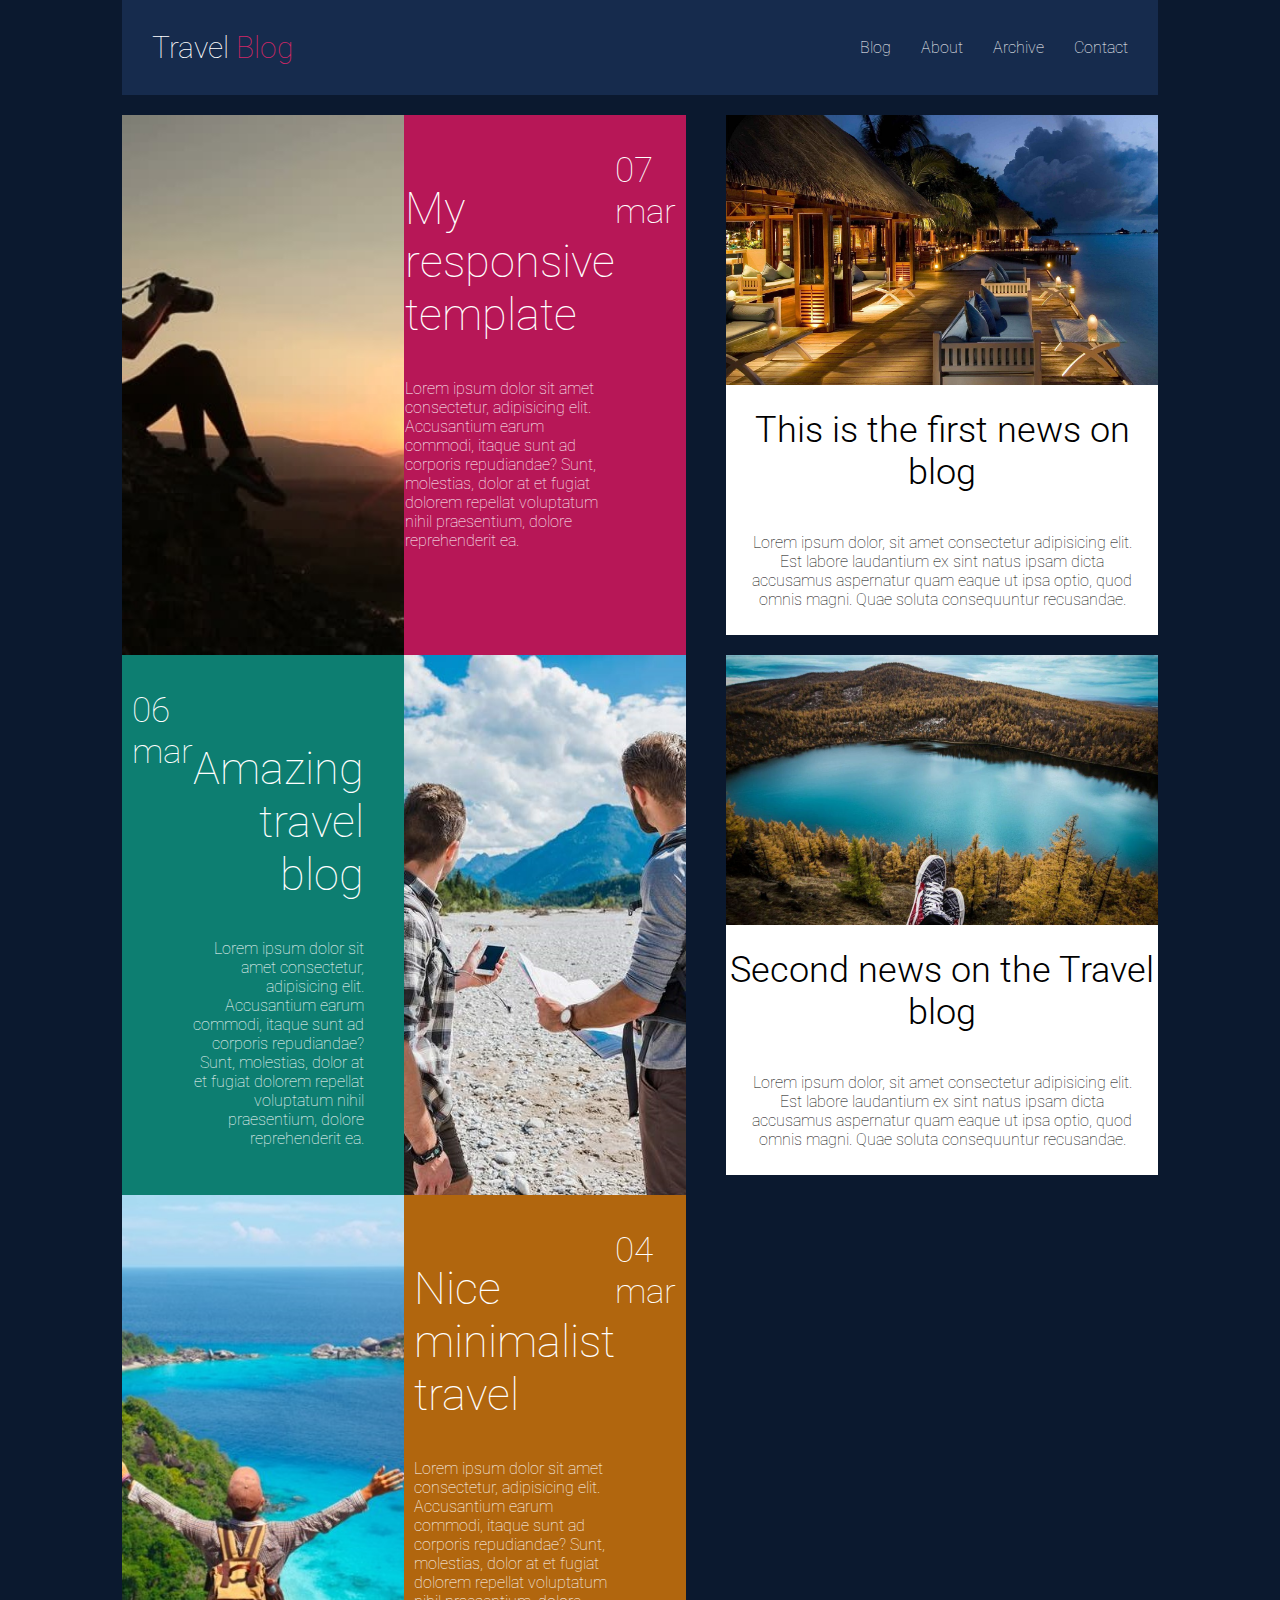
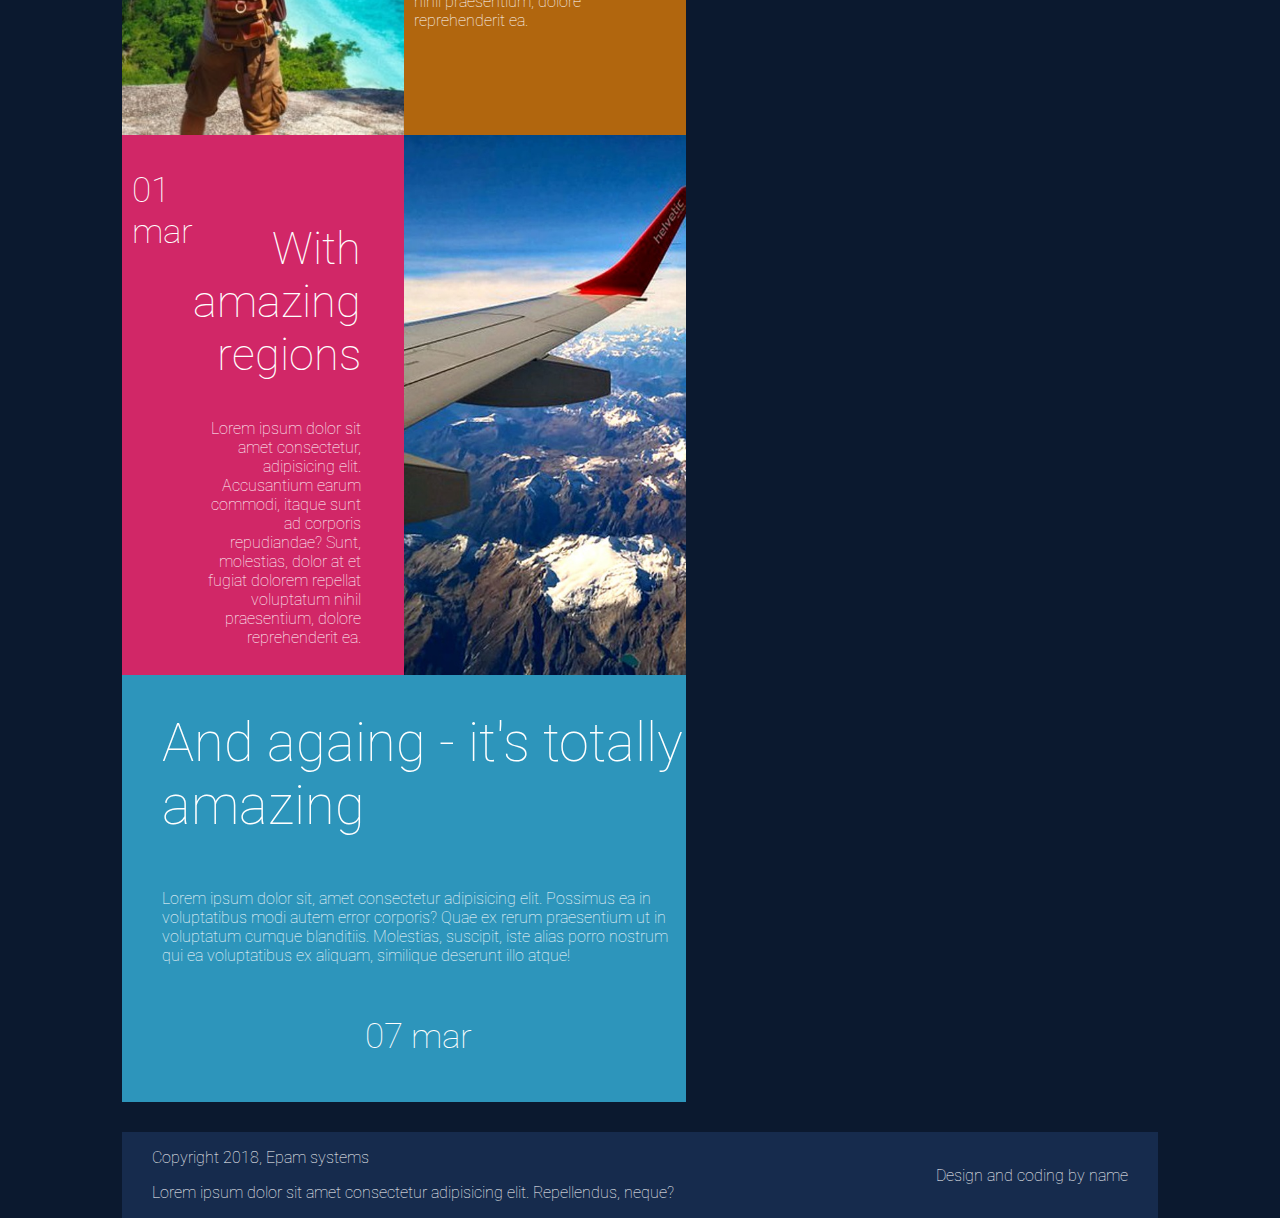
<file: FL11_HW5/homework/index.html>
<!DOCTYPE html>
<html lang="zxx">

<head>
  <meta charset="UTF-8">
  <meta name="viewport" content="width=device-width, initial-scale=1.0">
  <meta http-equiv="X-UA-Compatible" content="ie=edge">
  <link rel="stylesheet" href="css/styles.css">
  <link href='https://fonts.googleapis.com/css?family=Roboto:400,100,300,700&subset=latin,latin-ext' rel='stylesheet'
    type='text/css'>
  <title>Responsive</title>
</head>

<body>
  <header>

    <div class="header-logo">
      <p>Travel <span>Blog</span> </p>
    </div>

    <div class="mobile-icon">&#9776;</div>

    <div class="header-menu">
      <ul>
        <li><a href="">Blog</a></li>
        <li><a href="">About</a></li>
        <li><a href="">Archive</a></li>
        <li><a href="">Contact</a></li>
      </ul>
    </div>

  </header>

  <main>

    <section>
      <div class="first line-content">

        <div class="first-img image"></div>

        <div class="right-content-box post-1">

          <div class="date-right">
            <p>07 <span>mar</span></p>
          </div>

          <div class="content-right-text">
            <h2>My responsive template</h2>
            <p>Lorem ipsum dolor sit amet consectetur, adipisicing elit. Accusantium earum commodi, itaque sunt ad
              corporis repudiandae? Sunt, molestias, dolor at et fugiat dolorem repellat voluptatum nihil praesentium,
              dolore reprehenderit ea.</p>
          </div>

        </div>

      </div>


      <div class="second line-content">

        <div class="left-content-box post-2">

          <div class="date-left">
            <p>06 <span>mar</span></p>
          </div>

          <div class="content-left-text">
            <h2>Amazing travel blog</h2>
            <p>Lorem ipsum dolor sit amet consectetur, adipisicing elit. Accusantium earum commodi, itaque sunt ad
              corporis repudiandae? Sunt, molestias, dolor at et fugiat dolorem repellat voluptatum nihil praesentium,
              dolore reprehenderit ea.</p>
          </div>

        </div>

        <div class="second-img image"></div>

      </div>


      <div class="third line-content">

        <div class="third-img image"></div>

        <div class="right-content-box post-3">

          <div class="date-right">
            <p>04 <span>mar</span></p>
          </div>

          <div class="content-right-text">
            <h2>Nice minimalist travel</h2>
            <p>Lorem ipsum dolor sit amet consectetur, adipisicing elit. Accusantium earum commodi, itaque sunt ad
              corporis repudiandae? Sunt, molestias, dolor at et fugiat dolorem repellat voluptatum nihil praesentium,
              dolore reprehenderit ea.</p>
          </div>

        </div>

      </div>


      <div class="fourth line-content">

        <div class="left-content-box post-4">

          <div class="date-left">
            <p>01 <span>mar</span></p>
          </div>

          <div class="content-left-text">
            <h2>With amazing regions</h2>
            <p>Lorem ipsum dolor sit amet consectetur, adipisicing elit. Accusantium earum commodi, itaque sunt ad
              corporis repudiandae? Sunt, molestias, dolor at et fugiat dolorem repellat voluptatum nihil praesentium,
              dolore reprehenderit ea.</p>
          </div>

        </div>

        <div class="fourth-img image"></div>

      </div>

      <div class="fifth line-content post-5">
        <h1>And againg - it's totally amazing</h1>
        <p>Lorem ipsum dolor sit, amet consectetur adipisicing elit. Possimus ea in voluptatibus modi autem error
          corporis? Quae ex rerum praesentium ut in voluptatum cumque blanditiis. Molestias, suscipit, iste alias porro
          nostrum qui ea voluptatibus ex aliquam, similique deserunt illo atque!</p>
        <div class="date-right">
          <p>07 <span>mar</span></p>
        </div>
      </div>

    </section>

    <aside>

      <div class="top aside-content">
        <div class="top-aside-img"></div>
        <div class="aside-content-text">
          <h1>This is the first news on blog</h1>
          <p>Lorem ipsum dolor, sit amet consectetur adipisicing elit. Est labore laudantium ex sint natus ipsam dicta
            accusamus aspernatur quam eaque ut ipsa optio, quod omnis magni. Quae soluta consequuntur recusandae.</p>
        </div>

      </div>

      <div class="bottom aside-content">
        <div class="bottom-aside-img"></div>
        <div class="aside-content-text">
          <h1>Second news on the Travel blog</h1>
          <p>Lorem ipsum dolor, sit amet consectetur adipisicing elit. Est labore laudantium ex sint natus ipsam dicta
            accusamus aspernatur quam eaque ut ipsa optio, quod omnis magni. Quae soluta consequuntur recusandae.</p>
        </div>
      </div>

    </aside>

  </main>

  <footer>

    <div class="left">
      <p>Copyright 2018, Epam systems</p>
      <p>Lorem ipsum dolor sit amet consectetur adipisicing elit. Repellendus, neque?</p>
    </div>

    <div class="right">
      <p>Design and coding by name</p>
    </div>

  </footer>

</body>

</html>
</file>
<file: FL11_HW1/homework/style.css>
html,body,div,span,applet,object,iframe,h1,h2,h3,h4,h5,h6,p,blockquote,pre,a,abbr,acronym,address,big,cite,code,del,dfn,em,font,img,ins,kbd,q,s,samp,small,strike,strong,sub,sup,tt,var,b,u,i,center,dl,dt,dd,ol,ul,li,fieldset,form,label,legend,table,caption,tbody,tfoot,thead,tr,th,td{background:transparent;border:0;margin:0;padding:0;vertical-align:baseline}body{line-height:1}h1,h2,h3,h4,h5,h6{clear:both;font-weight:normal}ol,ul{list-style:none}blockquote{quotes:none}blockquote:before,blockquote:after{content:'';content:none}del{text-decoration:line-through}table{border-collapse:collapse;border-spacing:0}a img{border:0}#container{float:left;margin:0 -240px 0 0;width:100%}#primary,#secondary{float:right;overflow:hidden;width:220px}#secondary{clear:right}#footer{clear:both;width:100%}.one-column #content{margin:0 auto;width:640px}.single-attachment #content{margin:0 auto;width:900px}body,input,textarea,.page-title span,.pingback a.url{font-family:Georgia,"Bitstream Charter",serif}h3#comments-title,h3#reply-title,#access .menu,#access div.menu ul,#cancel-comment-reply-link,.form-allowed-tags,#site-info,#site-title,#wp-calendar,.comment-meta,.comment-body tr th,.comment-body thead th,.entry-content label,.entry-content tr th,.entry-content thead th,.entry-meta,.entry-title,.entry-utility,#respond label,.navigation,.page-title,.pingback p,.reply,.widget-title,.wp-caption-text{font-family:"Helvetica Neue",Arial,Helvetica,"Nimbus Sans L",sans-serif}input[type="submit"]{font-family:"Helvetica Neue",Arial,Helvetica,"Nimbus Sans L",sans-serif}pre{font-family:"Courier 10 Pitch",Courier,monospace}code{font-family:Monaco,Consolas,"Andale Mono","DejaVu Sans Mono",monospace}#access .menu-header,div.menu,#colophon,#branding,#main,#wrapper{margin:0 auto;width:940px}#wrapper{background:#fff;margin-top:20px;padding:0 20px}#footer-widget-area{overflow:hidden}#footer-widget-area .widget-area{float:left;margin-right:20px;width:220px}#footer-widget-area #fourth{margin-right:0}#site-info{float:left;font-size:14px;font-weight:bold;width:700px}#site-generator{float:right;width:220px}body{background:#f1f1f1}body,input,textarea{color:#666;font-size:12px;line-height:18px}hr{background-color:#e7e7e7;border:0;clear:both;height:1px;margin-bottom:18px}p{margin-bottom:18px}ul{list-style:square;margin:0 0 18px 1.5em}ol{list-style:decimal;margin:0 0 18px 1.5em}ol ol{list-style:upper-alpha}ol ol ol{list-style:lower-roman}ol ol ol ol{list-style:lower-alpha}ul ul,ol ol,ul ol,ol ul{margin-bottom:0}dl{margin:0 0 24px 0}dt{font-weight:bold}dd{margin-bottom:18px}strong{font-weight:bold}cite,em,i{font-style:italic}big{font-size:131.25%}ins{background:#ffc;text-decoration:none}blockquote{font-style:italic;padding:0 3em}blockquote cite,blockquote em,blockquote i{font-style:normal}pre{background:#f7f7f7;color:#222;line-height:18px;margin-bottom:18px;overflow:auto;padding:1.5em}abbr,acronym{cursor:help}sup,sub{height:0;line-height:1;position:relative;vertical-align:baseline}sup{bottom:1ex}sub{top:.5ex}small{font-size:smaller}input{margin-bottom:10px}input[type="text"],input[type="password"],input[type="email"],input[type="url"],input[type="number"],textarea{background:#f9f9f9;border:1px solid #ccc;box-shadow:inset 1px 1px 1px rgba(0,0,0,0.1);-moz-box-shadow:inset 1px 1px 1px rgba(0,0,0,0.1);-webkit-box-shadow:inset 1px 1px 1px rgba(0,0,0,0.1);padding:2px}a:link{color:#06c}a:visited{color:#743399}a:active,a:hover{color:#ff4b33}.screen-reader-text{clip:rect(1px,1px,1px,1px);overflow:hidden;position:absolute !important;height:1px;width:1px}#header{padding:30px 0 0 0}#site-title{float:left;font-size:30px;line-height:36px;margin:0 0 18px 0;width:700px}#site-title a{color:#000;font-weight:bold;text-decoration:none}#site-description{color:#000;clear:right;float:right;font-style:italic;margin:15px 0 18px 0;opacity:.65;width:220px}#branding img{border-top:4px solid #000;border-bottom:1px solid #000;display:block;float:left}#access{background:#000;display:block;float:left;margin:0 auto;width:940px}#access .menu-header,div.menu{font-size:13px;margin-left:12px;width:928px}#access .menu-header ul,div.menu ul{list-style:none;margin:0}#access .menu-header li,div.menu li{float:left;position:relative}#access a{color:#aaa;display:block;line-height:38px;padding:0 10px;text-decoration:none}#access ul ul{box-shadow:0 3px 3px rgba(0,0,0,0.2);-moz-box-shadow:0 3px 3px rgba(0,0,0,0.2);-webkit-box-shadow:0 3px 3px rgba(0,0,0,0.2);display:none;position:absolute;top:38px;left:0;float:left;width:180px;z-index:99999}#access ul ul li{min-width:180px}#access ul ul ul{left:100%;top:0}#access ul ul a{background:#333;line-height:1em;padding:10px;width:160px;height:auto}#access li:hover>a,#access ul ul:hover>a{background:#333;color:#fff}#access ul li:hover>ul{display:block}#access ul li.current_page_item>a,#access ul li.current_page_ancestor>a,#access ul li.current-menu-ancestor>a,#access ul li.current-menu-item>a,#access ul li.current-menu-parent>a{color:#fff}* html #access ul li.current_page_item a,* html #access ul li.current_page_ancestor a,* html #access ul li.current-menu-ancestor a,* html #access ul li.current-menu-item a,* html #access ul li.current-menu-parent a,* html #access ul li a:hover{color:#fff}#main{clear:both;overflow:hidden;padding:40px 0 0 0}#content{margin-bottom:36px}#content,#content input,#content textarea{color:#333;font-size:16px;line-height:24px}#content p,#content ul,#content ol,#content dd,#content pre,#content hr{margin-bottom:24px}#content ul ul,#content ol ol,#content ul ol,#content ol ul{margin-bottom:0}#content pre,#content kbd,#content tt,#content var{font-size:15px;line-height:21px}#content code{font-size:13px}#content dt,#content th{color:#000}#content h1,#content h2,#content h3,#content h4,#content h5,#content h6{color:#000;line-height:1.5em;margin:0 0 20px 0}#content table{border:1px solid #e7e7e7;margin:0 -1px 24px 0;text-align:left;width:100%}#content tr th,#content thead th{color:#777;font-size:12px;font-weight:bold;line-height:18px;padding:9px 24px;border-right:1px solid #e7e7e7}#content tr td{border-top:1px solid #e7e7e7;padding:6px 24px;border-right:1px solid #e7e7e7}#content tr.odd td{background:#f2f7fc}.hentry{margin:0 0 48px 0}.home .sticky{background:#f2f7fc;border-top:4px solid #000;margin-left:-20px;margin-right:-20px;padding:18px 20px}.single .hentry{margin:0 0 36px 0}.page-title{color:#000;font-size:14px;font-weight:bold;margin:0 0 36px 0}.page-title span{color:#333;font-size:16px;font-style:italic;font-weight:normal}.page-title a:link,.page-title a:visited{color:#777;text-decoration:none}.page-title a:active,.page-title a:hover{color:#ff4b33}#content .entry-title{color:#000;font-size:21px;font-weight:bold;line-height:1.3em;margin-bottom:0}.entry-title a:link,.entry-title a:visited{color:#000;text-decoration:none}.entry-title a:active,.entry-title a:hover{color:#ff4b33}.entry-meta{color:#777;font-size:12px}.entry-meta abbr,.entry-utility abbr{border:0}.entry-meta abbr:hover,.entry-utility abbr:hover{border-bottom:1px dotted #666}.single-author .by-author{position:absolute !important;clip:rect(1px 1px 1px 1px);clip:rect(1px,1px,1px,1px)}.entry-content,.entry-summary{clear:both;padding:12px 0 0 0}.entry-content .more-link{white-space:nowrap}#content .entry-summary p:last-child{margin-bottom:12px}.entry-content fieldset{border:1px solid #e7e7e7;margin:0 0 24px 0;padding:24px}.entry-content fieldset legend{background:#fff;color:#000;font-weight:bold;padding:0 24px}.entry-content input{margin:0 0 24px 0}.entry-content input.file,.entry-content input.button{margin-right:24px}.entry-content label{color:#777;font-size:12px}.entry-content select{margin:0 0 24px 0}.entry-content sup,.entry-content sub{font-size:10px}.entry-content blockquote.left{float:left;margin-left:0;margin-right:24px;text-align:right;width:33%}.entry-content blockquote.right{float:right;margin-left:24px;margin-right:0;text-align:left;width:33%}.page-link{clear:both;color:#000;font-weight:bold;line-height:48px;word-spacing:.5em}.page-link a:link,.page-link a:visited{background:#f1f1f1;color:#333;font-weight:normal;padding:.5em .75em;text-decoration:none}.home .sticky .page-link a{background:#d9e8f7}.page-link a:active,.page-link a:hover{color:#ff4b33}body.page .edit-link{clear:both;display:block}#entry-author-info{background:#f2f7fc;border-top:4px solid #000;clear:both;font-size:14px;line-height:20px;margin:24px 0;overflow:hidden;padding:18px 20px}#entry-author-info #author-avatar{background:#fff;border:1px solid #e7e7e7;float:left;height:60px;margin:0 -104px 0 0;padding:11px}#entry-author-info #author-description{float:left;margin:0 0 0 104px}#entry-author-info h2{color:#000;font-size:100%;font-weight:bold;margin-bottom:0}.entry-utility{clear:both;color:#777;font-size:12px;line-height:18px}.entry-meta a,.entry-utility a{color:#777}.entry-meta a:hover,.entry-utility a:hover{color:#ff4b33}#content .video-player{padding:0}.format-standard .wp-video,.format-standard .wp-audio-shortcode,.format-audio .wp-audio-shortcode,.format-standard .video-player{margin-bottom:24px}.home #content .format-aside p,.home #content .category-asides p{font-size:14px;line-height:20px;margin-bottom:10px;margin-top:0}.format-gallery .size-thumbnail img,.category-gallery .size-thumbnail img{border:10px solid #f1f1f1;margin-bottom:0}.format-gallery .gallery-thumb,.category-gallery .gallery-thumb{float:left;margin-right:20px;margin-top:-4px}.home #content .format-gallery .entry-utility,.home #content .category-gallery .entry-utility{padding-top:4px}.attachment .entry-content .entry-caption{font-size:140%;margin-top:24px}.attachment .entry-content .nav-previous a:before{content:'\2190\00a0'}.attachment .entry-content .nav-next a:after{content:'\00a0\2192'}#content img.size-auto,#content img.size-full,#content img.size-large,#content img.size-medium,#content .entry-attachment img,#content .widget-container img{max-width:100%;height:auto}#ie8 #content img.size-auto,#ie8 #content img.size-full,#ie8 #content img.size-large,#ie8 #content img.size-medium,#ie8 #content .entry-attachment img{width:auto}.alignleft,img.alignleft{display:inline;float:left;margin-right:24px;margin-top:4px}.alignright,img.alignright{display:inline;float:right;margin-left:24px;margin-top:4px}.aligncenter,img.aligncenter{clear:both;display:block;margin-left:auto;margin-right:auto}img.alignleft,img.alignright,img.aligncenter{margin-bottom:12px}.wp-caption{background:#f1f1f1;line-height:18px;margin-bottom:20px;max-width:100%;padding:4px;text-align:center}.wp-caption img{margin:5px 5px 0;max-width:622px}.wp-caption p.wp-caption-text{color:#777;font-size:12px;margin:5px}.wp-smiley{margin:0}.gallery{margin:0 auto 18px}.gallery .gallery-item{float:left;margin-top:0;text-align:center}.gallery-columns-1 .gallery-item{width:100%}.gallery-columns-2 .gallery-item{width:50%}.gallery-columns-3 .gallery-item{width:33%}.gallery-columns-4 .gallery-item{width:25%}.gallery-columns-5 .gallery-item{width:20%}.gallery-columns-6 .gallery-item{width:16%}.gallery-columns-7 .gallery-item{width:14%}.gallery-columns-8 .gallery-item{width:12%}.gallery-columns-9 .gallery-item{width:11%}.gallery-columns-1 img{max-width:620px}.gallery-columns-2 img{max-width:288px}.gallery-columns-3 img{max-width:177px}.gallery-columns-4 img{max-width:122px}.gallery-columns-5 img{max-width:88px}.gallery-columns-6 img{max-width:66px}.gallery-columns-7 img{max-width:50px}.gallery-columns-8 img{max-width:39px}.gallery-columns-9 img{max-width:29px}.gallery-item img{height:auto}.gallery-columns-2 .attachment-medium{max-width:92%;height:auto}.gallery-columns-4 .attachment-thumbnail{max-width:84%;height:auto}.gallery .gallery-caption{color:#777;font-size:12px;margin:0 0 12px}.gallery dl{margin:0}.gallery img{border:10px solid #f1f1f1}.gallery br+br{display:none}#content .entry-attachment img{display:block;margin:0 auto}.navigation{color:#777;font-size:12px;line-height:18px;overflow:hidden}.navigation a:link,.navigation a:visited{color:#777;text-decoration:none}.navigation a:active,.navigation a:hover{color:#ff4b33}.nav-previous{float:left;width:50%}.nav-next{float:right;text-align:right;width:50%}#nav-above{margin:0 0 18px 0}#nav-above{display:none}.paged #nav-above,.single #nav-above{display:block}#nav-below{margin:-18px 0 0 0}#comments{clear:both}#comments .navigation{padding:0 0 18px 0}h3#comments-title,h3#reply-title{color:#000;font-size:20px;font-weight:bold;margin-bottom:0}h3#comments-title{padding:24px 0}.commentlist{list-style:none;margin:0}.commentlist li.comment{border-bottom:1px solid #e7e7e7;line-height:24px;margin:0 0 24px 0;padding:0 0 0 56px;position:relative}.commentlist li:last-child{border-bottom:0;margin-bottom:0}#comments .comment-body ul,#comments .comment-body ol{margin-bottom:18px}#comments .comment-body p:last-child{margin-bottom:6px}#comments .comment-body blockquote p:last-child{margin-bottom:24px}.commentlist ol{list-style:decimal}.commentlist .avatar{position:absolute;top:4px;left:0}.comment-author cite{color:#000;font-style:normal;font-weight:bold}.comment-author .says{font-style:italic}.comment-meta{font-size:12px;margin:0 0 18px 0}.comment-meta a:link,.comment-meta a:visited{color:#777;text-decoration:none}.comment-meta a:active,.comment-meta a:hover{color:#ff4b33}.commentlist .bypostauthor>div{background:#f2f7fc;border-top:4px solid #000;margin-bottom:10px;padding:10px 0 0 20px}.reply{font-size:12px;padding:0 0 24px 0}.reply a,a.comment-edit-link{color:#777}.reply a:hover,a.comment-edit-link:hover{color:#ff4b33}.commentlist .children{list-style:none;margin:0}.commentlist .children li{border:0;margin:0}.nopassword,.nocomments{display:none}#comments .pingback{border-bottom:1px solid #e7e7e7;margin-bottom:18px;padding-bottom:18px}.commentlist li.comment+li.pingback{margin-top:-6px}#comments .pingback p{color:#777;display:block;font-size:12px;line-height:18px;margin:0}#comments .pingback .url{font-size:13px;font-style:italic}input[type="submit"]{color:#333}form{text-align:right}input{width:200px}#respond{border-top:1px solid #e7e7e7;margin:24px 0;overflow:hidden;position:relative}#respond p{margin:0}#respond .comment-notes{margin-bottom:1em}.form-allowed-tags{line-height:1em}.children #respond{margin:0 48px 0 0}h3#reply-title{margin:18px 0}#comments-list #respond{margin:0 0 18px 0}#comments-list ul #respond{margin:0}#cancel-comment-reply-link{font-size:12px;font-weight:normal;line-height:18px}#respond .required{color:#ff4b33;font-weight:bold}#respond label{color:#777;font-size:12px}#respond input{margin:0 0 9px;width:98%}#respond textarea{width:98%}#respond .form-allowed-tags{color:#777;font-size:12px;line-height:18px}#respond .form-allowed-tags code{font-size:11px}#respond .form-submit{margin:12px 0}#respond .form-submit input{font-size:14px;width:auto}.widget-area ul{list-style:none;margin-left:0}.widget-area ul ul{list-style:square;margin-left:1.3em}.widget-area select{max-width:100%}.widget_search #s{width:60%}.widget_search label{display:none}.widget-container{word-wrap:break-word;-webkit-hyphens:auto;-moz-hyphens:auto;hyphens:auto;margin:0 0 18px 0}.widget-container .wp-caption img{margin:auto}.widget-container.widget_image .wp-caption{width:auto}.widget-container.widget_image .wp-caption img{margin-left:-8px}.widget-title{color:#222;font-size:14px;font-weight:bold}.widget-area a:link,.widget-area a:visited{text-decoration:none}.widget-area a:active,.widget-area a:hover{text-decoration:underline}.widget-area .entry-meta{font-size:11px}#wp_tag_cloud div{line-height:1.6em}#wp-calendar{width:100%}#wp-calendar caption{color:#222;font-size:14px;font-weight:bold;padding-bottom:4px;text-align:left}#wp-calendar thead{font-size:11px}#wp-calendar tbody{color:#aaa}#wp-calendar tbody td{background:#f5f5f5;border:1px solid #fff;padding:3px 0 2px;text-align:center}#wp-calendar tbody .pad{background:0}#wp-calendar tfoot #next{text-align:right}.widget_rss a.rsswidget{color:#000}.widget_rss a.rsswidget:hover{color:#ff4b33}.widget_rss .widget-title img{width:11px;height:11px}#main .widget-area ul{margin-left:0;padding:0 20px 0 0}#main .widget-area ul ul{border:0;margin-left:1.3em;padding:0}#main .widget-container.music-player ul{margin:0}#footer{margin-bottom:20px}#colophon{border-top:4px solid #000;margin-top:-4px;overflow:hidden;padding:18px 0}#site-info{font-weight:bold}#site-info a{color:#000;text-decoration:none}#site-generator{font-style:italic;position:relative}#site-generator a{background:url(images/wordpress.png) center left no-repeat;color:#666;display:inline-block;line-height:16px;padding-left:20px;text-decoration:none}#site-generator a:hover{text-decoration:underline}img#wpstats{display:block;margin:0 auto 10px}pre{-webkit-text-size-adjust:140%}code{-webkit-text-size-adjust:160%}#access,.entry-meta,.entry-utility,.navigation,.widget-area{-webkit-text-size-adjust:120%}#site-description{-webkit-text-size-adjust:none}@media print{body{background:none !important}#wrapper{clear:both !important;display:block !important;float:none !important;position:relative !important}#header{border-bottom:2pt solid #000;padding-bottom:18pt}#colophon{border-top:2pt solid #000}#site-title,#site-description{float:none;line-height:1.4em;margin:0;padding:0}#site-title{font-size:13pt}.entry-content{font-size:14pt;line-height:1.6em}.entry-title{font-size:21pt}#access,#branding img,#respond,.comment-edit-link,.edit-link,.navigation,.page-link,.widget-area{display:none !important}#container,#header,#footer{margin:0;width:100%}#content,.one-column #content{margin:24pt 0 0;width:100%}.wp-caption p{font-size:11pt}#site-info,#site-generator{float:none;width:auto}#colophon{width:auto}img#wpstats{display:none}#site-generator a{margin:0;padding:0}#entry-author-info{border:1px solid #e7e7e7}#main{display:inline}.home .sticky{border:0}}img{width:140px;vertical-align:middle;display:block;margin:0 auto;margin-left:calc(50% - 50px);margin-bottom:20px}nav>a{padding:10px;color:#0279c1}nav>a b:hover{color:#00527a}nav>a:visited{color:#0279c1}article{padding-left:10px}footer{margin-top:20px;padding:40px 20px;text-align:center;background:#3333}
</file>
<file: FL11_HW11/homework/assets/material-icons/material-icons.css>
@font-face {
  font-family: 'Material Icons';
  font-style: normal;
  font-weight: 400;
  src: url(MaterialIcons-Regular.eot); /* For IE6-8 */
  src: local('Material Icons'),
       local('MaterialIcons-Regular'),
       url(MaterialIcons-Regular.woff2) format('woff2'),
       url(MaterialIcons-Regular.woff) format('woff'),
       url(MaterialIcons-Regular.ttf) format('truetype');
}

.material-icons {
  font-family: 'Material Icons';
  font-weight: normal;
  font-style: normal;
  font-size: 44px;  /* Preferred icon size */
  display: inline-block;
  line-height: 1;
  text-transform: none;
  letter-spacing: normal;
  word-wrap: normal;
  white-space: nowrap;
  direction: ltr;

  /* Support for all WebKit browsers. */
  -webkit-font-smoothing: antialiased;
  /* Support for Safari and Chrome. */
  text-rendering: optimizeLegibility;

  /* Support for Firefox. */
  -moz-osx-font-smoothing: grayscale;

  /* Support for IE. */
  font-feature-settings: 'liga';
}
</file>
<file: FL11_HW11/homework/assets/styles.css>
#root{
    width: 90%;
    margin: 0% auto;
}
.content{
    padding: 0 0 25px 0;
}
.header{
    width: 100%;
    display: flex;
    justify-content: center;
    padding: 10px 0 20px 0;
}
span{
    font-size: 40px;
    font-weight: 900;
    color: rgba(28, 178, 204, 0.664);
    text-align: center;
}
form{
    display: flex;
    align-items: center;
}
button {
    border: none;
    background: none; 
    cursor: pointer;
    outline: none;
}
#task{
    padding: 10px;
    border-radius: 5px;
    border: 1px solid black;
    width: 100%;
    height: 70px;
    text-align: left;
    font-size: 20px;
}
li{
    color: rgba(28, 178, 204, 0.664);
    font-size: 25px;
    font-weight: 600;
    list-style: none;
}
#btn{
    color: grey;
}
.del, .edit, .save{
    color: rgba(28, 178, 204, 0.664);
}
.save-input{
    width: 350px;
    height: 50px;
    border-radius: 5px;
    border: 1px solid black;
    margin: 10px;
}
.save{
    position: absolute;
    margin-top: 13px;
}
.del{
    float: right;
    margin-top: -10px;
}
.edit{
    
    margin-top: -10px;
    margin-left: 30px;
}
.checkbox{
    float: left;

}
</file>
<file: FL11_HW12/homework/assets/styles.css>
/* Your styles go here */
body {
    text-align: center;
}
#root {
    width: 60%;
    margin: 0 auto;
}
.redirect-button {
    display: block;
    font-size: 1.5rem;
    padding: 0 15px;
    margin: 0 auto;
    border-radius: 5px;
    margin-bottom: 20px;
}
.todo-item {
    list-style: none;
    overflow: auto;
}
ul {
    margin: 0;
}
li {
    display: flex;
    justify-content: space-between
}
.description-button {
    width: 80%;
    background: transparent;
    padding: 10px;
    overflow: auto;

}
.check-box {
    background: transparent;
    border: none;
}
.delete-button {
    float: right;
    background: transparent;
    border: none;
}
.form input {
    width: 300px;
    height: 30px;
    margin-bottom: 10px;
}
.form button {
    display: block;
    font-size: 1.5rem;
    padding: 0 15px;
    margin: 0 auto;
    border-radius: 5px;
    margin-bottom: 20px;
}
</file>
<file: FL11_HW2/homework/css/general.css>
/* 

please don't edit this styles

*/

h2.tm-section-title {
    color: lightskyblue;
}

a:focus {
    color: #666;
    outline: 0
}

ul {
    padding: 0;
    margin: 0
}

body {
    background-color: #f5f5f5;
    color: #000;
    font-family: 'Open Sans', Helvetica, Arial, sans-serif;
    font-size: 16px;
    font-weight: 300;
    padding-top: 30px;
    overflow-x: hidden
}

section:before {
    position: absolute;
    z-index: 1
}

.box,
.tm-content-box,
.tm-main-nav {
    background-color: #fff
}

.tm-sidebar {
    z-index: 10;
    position: fixed;
    left: 0;
    right: 0;
    top: 0;
    width: 100%;
}

.tm-sidebar ul{
    margin: 0px;
    display: flex;
}

.tm-main-nav {
    font-size: 1.5em;
    text-align: center
}

.tm-nav-item {
    list-style: none;
    width: 100%;
}

.tm-nav-item-link {
    border: 1px solid transparent;
    color: #666;
    display: block;
    padding: 10px;
    width: 100%;
    -webkit-transition: all .3s ease;
    transition: all .3s ease
}

.carousel-indicators li,
.tm-banner-inner {
    border: 1px solid lightgrey
}


.tm-nav-item-link.active,
.tm-nav-item-link:hover {
    color: #666;
    text-decoration: none;
}

.tm-nav-item-link:focus {
    text-decoration: none
}

.tm-banner-text,
.tm-banner-title,
.tm-section-title {
    color: #666;
    font-weight: 300;
    margin: 0
}

.tm-section-title {
    margin-bottom: 20px
}

.tm-section-title-box {
    margin-bottom: 0
}

.tm-banner-title {
    font-size: 3.3em;
    letter-spacing: 2px;
    text-transform: uppercase
}

.tm-main-content {
    padding-top: 70px;
}

.tm-content-box {
    overflow: hidden;
    margin-bottom: 30px
}

.padding-medium {
    padding: 40px
}

.tm-banner {
    padding: 30px
}

.tm-banner-inner {
    padding: 30px 0;
    height: 100%;
    text-align: center;
    display: flex;
    -webkit-box-orient: vertical;
    -webkit-box-direction: normal;
    -webkit-flex-direction: column;
    -ms-flex-direction: column;
    flex-direction: column;
    -webkit-box-align: center;
    -webkit-align-items: center;
    -ms-flex-align: center;
    align-items: center;
    -webkit-box-pack: center;
    -webkit-justify-content: center;
    -ms-flex-pack: center;
    justify-content: center
}

.tm-banner-inner img{
    width: 120px;
}

.tm-banner-text {
    font-size: 1.4em
}

.boxes,
.tm-box-bg-title {
    display: -webkit-box;
    display: -webkit-flex;
    display: -ms-flexbox
}

/*.flex-item {*/
    /*-webkit-box-flex: 0 1 auto;*/
    /*-webkit-flex: 0 1 auto;*/
    /*-ms-flex: 0 1 auto;*/
    /*flex: 0 1 auto*/
/*}*/

.section-description {
    line-height: 1.8;
    margin-bottom: 25px
}

.section-description:last-child {
    margin-bottom: 0
}

.tm-team-description-container {
    max-width: 500px
}

.tm-team-info {
    display: flex
}

.box {
    list-style: none;
    width: 33.3333%;
    height: auto;
}

.box-bg {
    position: relative
}

.box-img {
    width: 100%;
}

.tm-box-bg-title {
    position: absolute;
    top: 0;
    right: 0;
    bottom: 0;
    left: 0;
    display: flex;
    -webkit-box-align: center;
    -webkit-align-items: center;
    -ms-flex-align: center;
    align-items: center;
    -webkit-box-pack: center;
    -webkit-justify-content: center;
    -ms-flex-pack: center;
    justify-content: center
}

.boxes {
    display: flex;
    -webkit-flex-wrap: wrap;
    -ms-flex-wrap: wrap;
    flex-wrap: wrap
}

.gallery-container a {
    cursor: -webkit-zoom-in;
    cursor: zoom-in
}

.carousel {
    position: relative;
    height: auto;
    padding: 50px 50px 80px;
    text-align: center
}

.carousel-indicators {
    bottom: 30px
}

.carousel-content {
    color: #000;
    display: -webkit-box;
    display: -webkit-flex;
    display: -ms-flexbox;
    display: flex;
    -webkit-box-align: center;
    -webkit-align-items: center;
    -ms-flex-align: center;
    align-items: center
}

.carousel-indicators .active {
    background-color: lightgrey
}

.contact-form {
    overflow: hidden
}

.form-control {
    border-radius: 0;
    font-size: 1em
}

.form-control:focus {
    border-color: lightgrey;
    box-shadow: inset 0 1px 1px rgba(0, 0, 0, .075), 0 0 8px rgba(153, 153, 153, .45)
}

.form-group {
    margin-bottom: 20px
}

.form-group-2-col-left {
    padding-left: 0;
    padding-right: 5px
}

.form-group-2-col-right {
    padding-right: 0;
    padding-left: 5px
}

.mandatory-field:after {
    position: absolute;
    top: 0;
    right: 7px
}

.carousel-inner>.carousel-item>a>img, .carousel-inner>.carousel-item>img, .img-contact-us {
    width: 100%;
}

.tm-footer {
    color: #666;
    padding-bottom: 15px
}
</file>
<file: FL11_HW2/homework/css/style.css>
@media print {
    .tm-sidebar, .tm-team-img, #about, .boxes, .img-fluid, #contact {
        display: none;
    }
    .container div {
        max-width: 100%;
        text-align: center;
      }  
      h2 {
        text-transform: uppercase;
        color: lightskyblue;
      }
      .tm-banner, .tm-main-content {
        padding: 0 0 0 0;
      }
      .tm-content-box {
        margin: 0;
      }
      .padding-medium {
        padding: 10px;
      }    
      .heading ol {
        list-style-type: none;
        width: 295px;
        margin: 0 auto;
      }    
      .heading ol>li::first-letter {
        font-size: 35px;
        color: lightskyblue;
      }
      .heading ol>li:nth-child(even) {
        text-align: right;
      }
      .heading ol>li:nth-child(odd) {
        text-align: left;
      }
}
@media screen{
#about .box:hover{
    background: lightskyblue; 
}
#about .box h2:hover{
    color: white;
}
.tm-sidebar, #home, .flex-2-col, #about, .heading, .tm-content-box, #ideas, #blocks, .blocks{
    box-shadow:0 5px 20px rgba(61,55,61,0.7);
}
.tm-banner{
    background-color: lightskyblue;
}
.tm-banner-inner{
    background-color: white;
}
.tm-banner-inner > p {
    text-shadow: 0px 7px lightskyblue;
    letter-spacing: 7px; 
    word-spacing: 20px;
}
.flex-2-col{
    display: flex;
    justify-content: space-between;
}
.tm-team-description-container{
    display: flex;
    flex-direction: column;
    justify-content: center;
}
.blocks::before,
.tm-main-content section:nth-child(2)::before,
.tm-main-content section:nth-child(3)::before,
.tm-main-content section:nth-child(5)::before, 
.tm-main-content section:nth-child(6)::before {
    content: '';
    border-top: 50px solid lightskyblue;
    border-right: 50px solid transparent;
    width: 0px;
    height: 0px;
}
.padding-medium h2{
    display: flex;
    justify-content: center;
    color: #76cdd7;
}
.padding-medium ol li a{
    list-style-type: lower-roman;
    color: black;
}
.padding-medium a:visited{
    color: #ffb347;
}
.padding-medium a:hover{
    color: #ffb347;
    box-shadow: -3px 0px 0px 0px #ffb347;
}
.padding-medium ol li:nth-child(1)::after,
.padding-medium ol li:nth-child(3)::after{
    content: 'New';
    vertical-align: 5px;
    font-size: 15px;
    color: red;
    font-variant: small-caps;
    font-weight: bold;
}
.gallery-container .box-work:nth-child(even){
    background: rgba(0,0,0,0.1);
}
.gallery-container .box-work{
    padding: 15px;
}
.gallery-container .box-work p {
    font-style: italic;
    color: rgba(128, 128, 128, 0.89);
}
.gallery-container .box-work p::first-letter {
    color: #000;
    font-size: 30px;
}
#contact h2{
    display: flex;
    justify-content: flex-start;
}
.contact-form input{
    border-top: none;
    border-left: none;
    border-right: none;
    border-bottom: 2px solid lightskyblue;
}
#contact_message{
    border: 2px solid lightskyblue;
    border-radius: 5px;
}
input[type=text], input[type=email] {
    border: none;
    border-bottom: 2px solid lightskyblue;
}
input[type=text]:focus, input[type=email]:focus {
    background-color:lightskyblue;
    border-radius: 4px;
    color: white; 
}
input[type=text]:focus::placeholder, input[type=email]:focus::placeholder {
    color:white;
}
input[type=email]::placeholder {
    background-image: url('../img/email-icon.png');
    background-position: right;
    background-size: contain;
    background-repeat: no-repeat; 
}
.submit-btn{
    width: 150px;
    height: 50px;
    background: transparent;
    color: lightskyblue;
    border: 2px solid #76cdd7;
    border-radius: 0px;
    float: right;
}
.submit-btn:hover{
    background: lightskyblue;
    border: 1px solid #76cdd7;
    color: white;
}
.tm-nav-item:hover{
    background: rgba(0,0,0,0.1);
}
h2 ~ p:first-of-type {
    font-style: italic;
}
h2 ~ p{
    text-indent: 20px;
    line-height: 35px;
}
.tm-banner-inner p{
    animation-name:rotate_animation;
    animation-duration: 2s;
    animation-delay:0.5s;
    animation-iteration-count: infinite;
}
@keyframes rotate_animation {
    0% {transform: rotateY(0deg);}
    100% {transform: rotateY(360deg);}
  }
}
</file>
<file: FL11_HW3/homework/css/style2.css>
* {
  margin: 0;
  padding: 0;
  box-sizing: border-box; }

body {
  background-color: #0c1a27; }

header {
  max-width: 100%;
  height: 100vh;
  background-image: url("../img/m-h-night.jpg");
  background-position: center;
  background-size: cover;
  background-repeat: no-repeat;
  border-bottom-right-radius: 560px; }
  header .header-wrap {
    height: 600px;
    width: 700px;
    display: flex;
    flex-direction: column;
    justify-content: space-evenly;
    margin-left: 150px;
    color: white;
    font-family: "Fresca", sans-serif; }
    header .header-wrap .header_heading {
      width: 500px;
      font-size: 60px;
      font-family: "Source Sans Pro", sans-serif;
      margin-top: 40px;
      position: relative;
      z-index: 0;
      font-weight: 600; }
    header .header-wrap .header_heading::after {
      position: absolute;
      content: "";
      background-color: #ff6600;
      z-index: -1;
      height: 20px;
      bottom: 11px;
      left: 0;
      right: 0;
      width: 51%; }
    header .header-wrap .header_text {
      width: 75%;
      height: 90px;
      font-size: 15px;
      line-height: 25px;
      padding: 20px 0 20px 0;
      text-align: left; }
    header .header-wrap .header_button {
      width: 140px;
      height: 50px;
      border: none;
      border-radius: 2px;
      background: #ffcc00;
      font-family: "Source Sans Pro", sans-serif;
      color: white;
      font-size: 17px;
      cursor: pointer;
      margin-top: 60px;
      font-weight: 600; }
    header .header-wrap .landing-logo {
      display: flex;
      flex-direction: initial; }
      header .header-wrap .landing-logo img {
        width: 60px;
        height: 60px; }
      header .header-wrap .landing-logo p {
        font-family: "Fresca", sans-serif;
        margin-left: 20px;
        display: flex;
        flex-direction: column;
        justify-content: space-evenly;
        text-align: center;
        font-size: 30px;
        font-weight: 700;
        color: white; }
        header .header-wrap .landing-logo p span {
          width: 70px;
          margin-top: -10px;
          font-size: 15px;
          font-weight: 100;
          margin-left: 5px;
          font-family: "Fresca", sans-serif; }

main {
  height: 700px;
  display: flex;
  flex-direction: column;
  justify-content: space-around;
  background-color: #0c1a27; }
  main .section_text {
    margin: 0 auto;
    font-size: 40px;
    font-weight: 600;
    color: white;
    font-family: "Source Sans Pro", sans-serif;
    position: relative;
    z-index: 0; }
  main .section_text::after {
    position: absolute;
    content: "";
    background-color: #ff6600;
    z-index: -1;
    height: 15px;
    bottom: 2px;
    left: 52%;
    right: 0;
    width: 48%; }
  main .section_card_wrap {
    width: 65%;
    display: flex;
    justify-content: space-evenly;
    margin: 0 auto; }
    main .section_card_wrap .section_card {
      width: 300px;
      height: 390px;
      padding: 20px 0 10px 0;
      display: flex;
      flex-direction: column;
      align-items: center;
      justify-content: space-around;
      border-radius: 5px;
      background: #3d3d5c;
      color: white; }
      main .section_card_wrap .section_card .section_card_img {
        width: 250px;
        border-radius: 5px; }
      main .section_card_wrap .section_card .section_card_heading {
        font-size: 25px;
        font-weight: 600;
        font-family: "Source Sans Pro", sans-serif;
        position: relative;
        z-index: 0; }
      main .section_card_wrap .section_card .section_card_heading::after {
        position: absolute;
        content: "";
        background-color: #ff6600;
        z-index: -1;
        height: 20px;
        top: 17px;
        left: 0;
        right: 0;
        width: 100%; }
      main .section_card_wrap .section_card .section_card_text {
        width: 250px;
        text-align: center;
        font-family: "Fresca", sans-serif;
        line-height: 20px; }

.section_banner {
  width: 900px;
  height: 140px;
  display: flex;
  justify-content: space-around;
  align-items: center;
  margin: 0 auto;
  border-radius: 10px;
  background: linear-gradient(to right, #ffcc00, #cca300, #99004d, #660033);
  position: relative;
  top: 80px;
  z-index: 10; }
  .section_banner .section_banner_text_wrap {
    height: 100px;
    display: flex;
    flex-direction: column;
    justify-content: space-evenly; }
    .section_banner .section_banner_text_wrap .section_banner_heading {
      font-size: 30px;
      font-weight: bold;
      color: white;
      font-family: "Source Sans Pro", sans-serif;
      position: relative;
      z-index: 0; }
    .section_banner .section_banner_text_wrap .section_banner_heading::after {
      position: absolute;
      content: "";
      background-color: #ff6600;
      z-index: -1;
      height: 15px;
      top: 23px;
      left: 30%;
      width: 16%; }
    .section_banner .section_banner_text_wrap .section_banner_text {
      font-family: "Fresca", sans-serif;
      color: whitesmoke; }
  .section_banner button {
    width: 140px;
    height: 50px;
    border: none;
    border-radius: 2px;
    background: #ffcc00;
    font-family: "Source Sans Pro", sans-serif;
    color: white;
    font-size: 17px;
    cursor: pointer; }

footer {
  max-width: 100%;
  height: 230px;
  background-color: #3d3d5c;
  z-index: 1;
  color: #cccccc; }
  footer .footer-wrap {
    height: 230px;
    display: flex;
    justify-content: space-around;
    align-items: flex-end;
    padding: 0 0 40px 0; }
    footer .footer-wrap .footer_logo {
      display: flex;
      flex-direction: initial; }
      footer .footer-wrap .footer_logo img {
        width: 60px;
        height: 60px; }
      footer .footer-wrap .footer_logo p {
        margin-left: 20px;
        margin-top: 10px;
        display: flex;
        flex-direction: column;
        text-align: center;
        font-size: 25px;
        font-family: "Fresca", sans-serif;
        font-weight: 600;
        color: whitesmoke; }
        footer .footer-wrap .footer_logo p span {
          font-size: 10px;
          font-weight: 100;
          font-family: "Fresca", sans-serif; }
    footer .footer-wrap .footer_text {
      width: 350px;
      font-family: "Fresca", sans-serif; }
    footer .footer-wrap .footer-cr {
      padding: 0 0 25px 0;
      font-family: "Fresca", sans-serif; }
</file>
<file: FL11_HW3/homework/css/style1.css>
* {
  margin: 0;
  padding: 0;
  box-sizing: border-box; }

body {
  background-color: white; }

header {
  max-width: 100%;
  height: 100vh;
  background-image: url("../img/m-h-day.jpg");
  background-position: center;
  background-size: cover;
  background-repeat: no-repeat;
  border-bottom-right-radius: 560px; }
  header .header-wrap {
    height: 600px;
    width: 700px;
    display: flex;
    flex-direction: column;
    justify-content: space-evenly;
    margin-left: 150px;
    color: #0c1a27;
    font-family: "Hind", sans-serif; }
    header .header-wrap .header_heading {
      width: 500px;
      font-size: 60px;
      font-family: "Source Sans Pro", sans-serif;
      margin-top: 40px;
      position: relative;
      z-index: 0;
      font-weight: 600; }
    header .header-wrap .header_heading::after {
      position: absolute;
      content: "";
      background-color: #1494e4;
      z-index: -1;
      height: 20px;
      bottom: 11px;
      left: 0;
      right: 0;
      width: 51%; }
    header .header-wrap .header_text {
      width: 75%;
      height: 90px;
      font-size: 15px;
      line-height: 25px;
      padding: 20px 0 20px 0;
      text-align: left; }
    header .header-wrap .header_button {
      width: 140px;
      height: 50px;
      border: none;
      border-radius: 2px;
      background: #77b300;
      font-family: "Source Sans Pro", sans-serif;
      color: white;
      font-size: 17px;
      cursor: pointer;
      margin-top: 60px;
      font-weight: 600; }
    header .header-wrap .landing-logo {
      display: flex;
      flex-direction: initial; }
      header .header-wrap .landing-logo img {
        width: 60px;
        height: 60px; }
      header .header-wrap .landing-logo p {
        font-family: "Hind", sans-serif;
        margin-left: 20px;
        display: flex;
        flex-direction: column;
        justify-content: space-evenly;
        text-align: center;
        font-size: 30px;
        font-weight: 700;
        color: #0c1a27; }
        header .header-wrap .landing-logo p span {
          width: 70px;
          margin-top: -10px;
          font-size: 15px;
          font-weight: 100;
          margin-left: 5px;
          font-family: "Hind", sans-serif; }

main {
  height: 700px;
  display: flex;
  flex-direction: column;
  justify-content: space-around;
  background-color: white; }
  main .section_text {
    margin: 0 auto;
    font-size: 40px;
    font-weight: 600;
    color: #0c1a27;
    font-family: "Source Sans Pro", sans-serif;
    position: relative;
    z-index: 0; }
  main .section_text::after {
    position: absolute;
    content: "";
    background-color: #1494e4;
    z-index: -1;
    height: 15px;
    bottom: 2px;
    left: 52%;
    right: 0;
    width: 48%; }
  main .section_card_wrap {
    width: 65%;
    display: flex;
    justify-content: space-evenly;
    margin: 0 auto; }
    main .section_card_wrap .section_card {
      width: 300px;
      height: 390px;
      padding: 20px 0 10px 0;
      display: flex;
      flex-direction: column;
      align-items: center;
      justify-content: space-around;
      border-radius: 5px;
      background: #0c1a27;
      color: white; }
      main .section_card_wrap .section_card .section_card_img {
        width: 250px;
        border-radius: 5px; }
      main .section_card_wrap .section_card .section_card_heading {
        font-size: 25px;
        font-weight: 600;
        font-family: "Source Sans Pro", sans-serif;
        position: relative;
        z-index: 0; }
      main .section_card_wrap .section_card .section_card_heading::after {
        position: absolute;
        content: "";
        background-color: #1494e4;
        z-index: -1;
        height: 20px;
        top: 17px;
        left: 0;
        right: 0;
        width: 100%; }
      main .section_card_wrap .section_card .section_card_text {
        width: 250px;
        text-align: center;
        font-family: "Hind", sans-serif;
        line-height: 20px; }

.section_banner {
  width: 900px;
  height: 140px;
  display: flex;
  justify-content: space-around;
  align-items: center;
  margin: 0 auto;
  border-radius: 10px;
  background: linear-gradient(to right, #77b300, #66cc66, #b3e6b3, #99ddff, #3399ff);
  position: relative;
  top: 80px;
  z-index: 10; }
  .section_banner .section_banner_text_wrap {
    height: 100px;
    display: flex;
    flex-direction: column;
    justify-content: space-evenly; }
    .section_banner .section_banner_text_wrap .section_banner_heading {
      font-size: 30px;
      font-weight: bold;
      color: #0c1a27;
      font-family: "Source Sans Pro", sans-serif;
      position: relative;
      z-index: 0; }
    .section_banner .section_banner_text_wrap .section_banner_heading::after {
      position: absolute;
      content: "";
      background-color: #1494e4;
      z-index: -1;
      height: 15px;
      top: 23px;
      left: 30%;
      width: 16%; }
    .section_banner .section_banner_text_wrap .section_banner_text {
      font-family: "Hind", sans-serif;
      color: whitesmoke; }
  .section_banner button {
    width: 140px;
    height: 50px;
    border: none;
    border-radius: 2px;
    background: #77b300;
    font-family: "Source Sans Pro", sans-serif;
    color: white;
    font-size: 17px;
    cursor: pointer; }

footer {
  max-width: 100%;
  height: 230px;
  background-color: #0c1a27;
  z-index: 1;
  color: #cccccc; }
  footer .footer-wrap {
    height: 230px;
    display: flex;
    justify-content: space-around;
    align-items: flex-end;
    padding: 0 0 40px 0; }
    footer .footer-wrap .footer_logo {
      display: flex;
      flex-direction: initial; }
      footer .footer-wrap .footer_logo img {
        width: 60px;
        height: 60px; }
      footer .footer-wrap .footer_logo p {
        margin-left: 20px;
        margin-top: 10px;
        display: flex;
        flex-direction: column;
        text-align: center;
        font-size: 25px;
        font-family: "Source Sans Pro", sans-serif;
        font-weight: 600;
        color: whitesmoke; }
        footer .footer-wrap .footer_logo p span {
          font-size: 10px;
          font-weight: 100;
          font-family: "Hind", sans-serif; }
    footer .footer-wrap .footer_text {
      width: 350px;
      font-family: "Hind", sans-serif; }
    footer .footer-wrap .footer-cr {
      padding: 0 0 25px 0;
      font-family: "Hind", sans-serif; }
</file>
<file: FL11_HW4/homework/css/style.css>
*{
    margin: 0;
    padding: 0;
    box-sizing: border-box;
    font-family: 'Open Sans';
}
body{
    min-width: 900px;
    max-width: 1920px;
}
header{
    height: 100vh;
    width: 100%;
    background-image: url("../img/sample2.jpg");
    background-position: center;
    background-size: cover;
}
.header-elements{
    color: #FFFFFF;
    display: flex;
    justify-content: space-between;
}
.header-logo{
    max-width: 100%;
    padding: 30px 0 0 70px;
    letter-spacing: 5px;
    text-transform: uppercase;
    font-size: 20px;
}
.header-auth{
    width: 300px;
    padding: 30px 100px 0 0;
    display: flex;
    justify-content: space-around;
}
.main-logo{
    width: 100%;
    display: flex;
    justify-content: center;
    flex-direction: column;
    align-items: center;
    margin-top: 200px;
    color: #FFFFFF;
}
.main-logo-heading{
    display: block;
    text-transform: uppercase;
    font-size: 50px;
    letter-spacing: 10px;
}
.main-logo-heading span{
    font-size: 80px;
}
.header-buttons-content{
    width: 100%;
    height: 230px;
    display: flex;
    justify-content: space-around;
    align-items: flex-end;
}
.header-buttons-content a{
    width: 200px;
    height: 50px;
    line-height: 50px;
    text-align: center;
    border: 2px solid white;
    background: rgba(0,0,0,0.4);
}
.triangle-content{
    width: 100%;
    height: 400px;
    font-size: 14px;
    background:linear-gradient(14deg, #F3F3F3 50%, black 0%);
}
.top-right-text-content{
    width: 100%;
    height: 250px;
    color: white;
    display: flex;
    justify-content: flex-end;
    align-items: center;
    padding: 0 30px 0 0;
}
.top-right-text-content p{
    width: 40%;
}
.bottom-left-text-content{
    width: 100%;
    height: 100px;
    color: black;
    display: flex;
    justify-content: flex-start;
    align-items: center;
    padding: 0 0 0 40px;
}
.bottom-left-text-content p{
    width: 40%;
}
a{
    color: #FFFFFF;
    text-decoration: none;
}

#top{
    height: 800px;
    background: #f3f3f3;
}
section h2{
    display: flex;
    justify-content: center;
    padding: 30px 0 30px 0;
}
.top-content, .middle-content{
    width: 85%;
    display: flex;
    justify-content: center;
    align-items: center;
}
#top{
    max-width: 100%;
    display: flex;
    justify-content: center;
    align-items: center;
    flex-direction: column;
}
.top-img, .middle-img{
    height: 300px;
    width: 645px;
    background-image: url("../img/sample-1.jpg");
    background-size: cover;
    background-repeat: no-repeat;
    background-position: top;
}
.middle-img{
    background-position: center;
}
.top-text-content, .middle-text-content{
    width: 645px;
    height: 300px;
    text-align: right;
    font-size: 14px;
    padding: 0 0 0 70px;
    display: flex;
    justify-content: space-evenly;
    flex-direction: column;
}
.top-text-content p, .middle-text-content p{
    padding: 15px 0 0 0;
}
.middle-img{
    background-image: url("../img/sample-2.jpg");
}
.middle-text-content{
    text-align: left;
    padding:  0 70px 0 0;
}
.middle-content{
    margin-top: 20px;
}
#bottom{
    max-width: 100%;
    background: #FFFFFF;
}
.bottom-content{
    width: 90%;
    height: 600px;
    display: flex;
    justify-content: space-around;
    align-items: center;
    margin: 0% auto;
}
.bottom-img-card-first, .bottom-img-card-second, .bottom-img-card-third, .bottom-img-card-fourth{
    height: 68%;
    width: 22%;
    background-size: cover;
}
.bottom-img-card-first{
    background-image: url("../img/news-list-1.jpg");
}
.bottom-img-card-second{
    background-image: url("../img/news-list-2.jpg");
}
.bottom-img-card-third{
    background-image: url("../img/news-list-3.jpg");
}
.bottom-img-card-fourth{
    background-image: url("../img/news-list-4.jpg");
}
.bottom-button{
    width: 100%;
    height: 100px;
    display: flex;
    justify-content: center;
    align-items: flex-start;
    margin-top: -50px;
}
.bottom-button button{
    width: 250px;
    height: 50px;
    background: #097774;
    border: none;
    color: #FFFFFF;
}
footer{
    height: 250px;
    width: 100%;
    display: flex;
    flex-direction: column;
    justify-content: space-between;
    background: #f3f3f3;
}
.footer-text-content{
    width: 100%;
    padding: 30px 20px 0 30px;
    margin: 0 auto;
    font-size: 14px;
}
.footer-form{
    width: 100%;
    display: flex;
    justify-content: flex-end;
    align-items: flex-end;
}
.footer-form p{
    font-size: 30px;
    padding: 0 40px 0 0;
}
.footer-form span{
    font-weight: bold;
}
.footer-form input{
    height: 40px;
    width: 200px;
    margin-right: 10px;
    border: 1px solid black;
    color: black;
    text-align: center;
    background: #f3f3f3;
}
.footer-form button{
    height: 40px;
    width: 130px;
    margin-right: 20px;
    background: #097774;
    border: none;
    color: #FFFFFF;
}
.footer-menu{
    width: 100%;
    background: white;
    height: 60px;
    display: flex;
    justify-content: flex-end;
    align-items: center;
}
.menu{
    width: 300px;
    display: flex;
    justify-content: space-around;
}
.footer-menu a{
    color: black;
}
span{
    color: #FFFFFF;
}
.top-right{
    display: block;
    width: 50px;
    height: 30px;
    background: transparent;
    border: 2px solid white;
    text-align: center;
    float: right;
    margin-right: 5%;
    margin-top: 3%;
}
.bottom-left{
    display: block;
    float: left;
    width: 200px;
    height: 20px;
    margin-top: 260px;
    margin-left: 20px;
}
.bottom-card-top-right{
    display: block;
    width: 50px;
    height: 30px;
    border: 2px solid #FFFFFF;
    float: right;
    margin-right: 10px;
    margin-top: 10px;
    text-align: center;
}
.bottom-card-center{
    width: 80%;
    height: 10%;
    background: #097774;
    text-align: center;
    display: block;
    margin: 0% auto;
    margin-top: 200px;
    font-size: 30px;
}
.bottom-card-bottom-left{
    width: 200px;
    display: block;
    margin-top: 135px;
    margin-left: 10px;
}
</file>
<file: FL11_HW5/homework/css/styles.css>
html, body  {
	font-family: roboto;
	padding: 0;
	margin: 0 auto;
	font-weight: 100;
	background: #0b192f;
	width:90%;
}
  .post-1 {
	  background: #B71757;
  }
  .post-2 {
	  background: #0D7E71;
  }
  .post-3 {
	  background: #b1660e;
  }
  .post-4 {
	  background: #d12767;
  }
  .post-5 {
	  background: #2d95bb;
}
header{
  width: 100%;
  background: #162b4d;
  display: flex;
  justify-content: space-between;
  align-items: center;
  color: white;
}
.header-logo{
  padding: 0 0 0 30px;
  font-size: 30px;
}
.header-logo span{
  color: #d12767;
}
.header-menu{
  padding: 0 30px 0 0;
}
.header-menu ul{
  display: flex;
  justify-content: space-around;
  align-items: center;
  list-style: none;
}
ul li{
  margin-left: 30px;
}
a{
  text-decoration: none;
  color: white;
} 
.mobile-icon{
  display: none;
}
 ul li:hover{
  background: #b8b8b8;
}
main{
  width: 100%;
  padding: 20px 0 0 0;
  display: flex;
  justify-content: center;
}
.line-content{
  display: flex;
}
.first-img{
  background-image: url("../img/post1.jpg");
  background-size: cover;
  background-position: center;
  width: 50%;
  height: 60vh;
}
.right-content-box{
  width: 50%;
  height: 60vh;
  color: white;
  display: flex;
  flex-direction: row-reverse;
  align-items: flex-start;
}
.content-right-text{
  width: 100%;
  padding: 30px 0 0 50px; 
}
.content-right-text h2{
  font-weight: 100;
  font-size: 5vh;
}
.date-right{
  font-size: 35px;
  display: flex;
  justify-content: center;
  align-items: center;
  padding: 0 10px 10px 0;
}
.second-img{
  background-image: url("../img/post2.jpg");
  background-position: center;
  width: 50%;
  height: 60vh;
  background-size: cover;
}

.left-content-box{
  width: 50%;
  height: 60vh;
  color: white;
  display: flex;
  flex-direction: row;
  align-items: flex-start;
}
.content-left-text{
  width: 100%;
  padding: 50px 50px 0 0;
  text-align: right;
}
.content-left-text h2{
  font-weight: 100;
  font-size: 5vh;
}
.date-left{
  font-size:35px;
  display: flex;
  justify-content: center;
  align-items: center;
  padding: 0 0 0 10px;
}
.third-img{
  background-image:url("../img/post3.jpg");
  background-position: center;
  width: 50%;
  height: 60vh; 
  background-size: cover;
}
.fourth-img{
  background-image:url("../img/post4.jpg");
  background-position: center;
  width: 50%;
  height: 60vh; 
  background-size: cover;
}
.fifth{
  justify-content: space-between;
  flex-direction: column;
  color: white;
  padding: 0 0 0 40px;
}
.fifth h1{
  font-weight: 100;
  font-size: 6vh;
}
footer{
  display: flex;
  justify-content: space-between;
  align-items: center;
  color: white;
  background: #162b4d;
  margin-top: 30px;
}
.left{
  padding: 0 0 0 30px;
}
.right{
  padding:  0 30px 0 0;
}
aside{
  padding: 0 0 0 40px;
}
.bottom{
  margin-top: 20px;
}
.aside-content{
  background: white;
}
.top-aside-img{
  background-image: url("../img/news1.jpg");
  background-size: cover;
  width: 100%;
  height: 30vh;
}
.bottom-aside-img{
  background-image: url("../img/news2.jpg");
  background-size: cover;
  width: 100%;
  height: 30vh;
}
.aside-content-text{
  display: flex;
  justify-content: center;
  align-items: center;
  flex-direction: column;
}
.aside-content-text h1{
  font-weight: 300;
  font-size: 4vh;
  text-align: center;
}
.aside-content-text p{
  padding: 0 20px 10px 20px;
  text-align: center;
}
.post-1:hover, .post-2:hover, .post-3:hover, .post-4:hover, .fifth:hover, .image:hover{
  opacity: 0.5;
}
@media screen and (max-width: 768px){
  header{
    height: 200px;
    display: flex;
    justify-content: center;
    flex-direction: column-reverse;
  }
  .header-menu{
    display: none;
  }
  .mobile-icon{
    display: block;
  }
  main{
    width: 1200px;
    display: flex;
  }
  .first{
    display: flex;
    flex-direction: column;
  }
  .second{
    display: flex;
    flex-direction: column-reverse;
  }
  .third{
    display: flex;
    flex-direction: column;
  }
  .fourth{
    display: flex;
    flex-direction: column-reverse;
  }
  .fifth{
    width:387px;
  }
  .right-content-box{
    display: flex;
    flex-direction: column-reverse;
    align-items: center;
    justify-content: center;
  }
  .left-content-box{
    display: flex;
    flex-direction: column-reverse;
    align-items: center;
    justify-content: center;
  }
  .content-left-text h2{
    width: 80%;
    text-align: left;
    padding: 0 0 0 50px;
  }
  .content-left-text p{
    text-align: left;
    padding: 0 0 0 50px; 
  }
  .date-left, .date-right{
    padding: 0 0 20px 0;
  }
  .content-right-text h2{
    width: 50%;
  }
  .content-right-text p, .content-left-text p{
    width: 50%;
  }
  aside{
    width: 650px;
  }
}
@media screen and (max-width: 480px){
  main{
    display: flex;
    flex-direction: column;
  }
  section{
    width: 780px;
  }
  .fifth{
    width: 350px;
  }
  aside{
    margin-left: -40px;
    width: 390px;
  }
  footer{
    display: flex;
    flex-direction: column;
    justify-content: center;
    align-items: center;
  }
}
</file>
